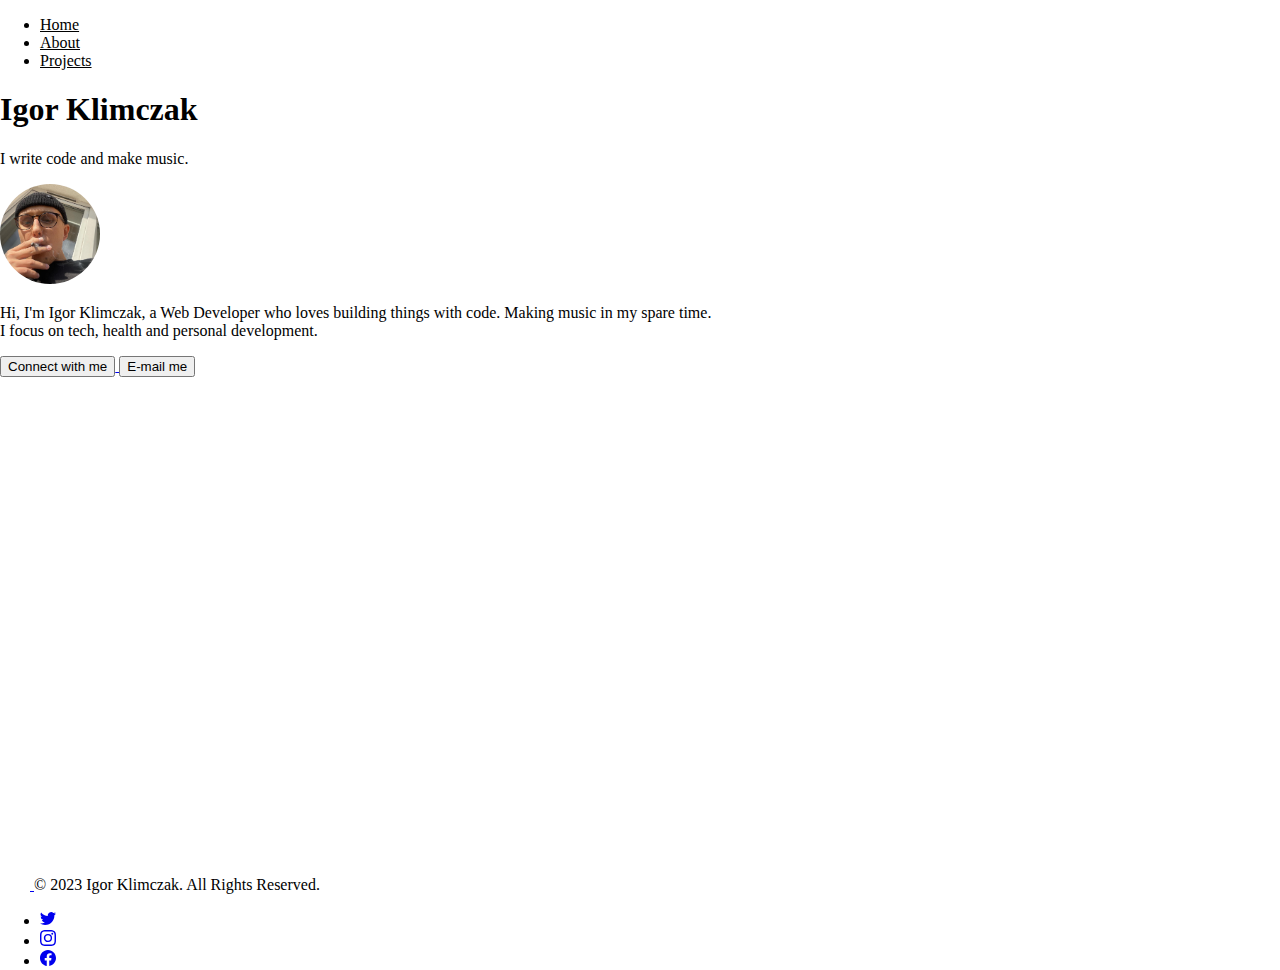
<file: index.html>
<!DOCTYPE HTML>
<html lang="en">
	<head>
	    <meta charset="utf-8">
	    <meta http-equiv="X-UA-Compatible" content="IE=edge">
	    <title>Igor Klimczak</title>
	    <meta name="viewport" content="width=device-width, initial-scale=1">
        <link href="https://cdn.jsdelivr.net/npm/bootstrap@5.3.0/dist/css/bootstrap.min.css" rel="stylesheet" integrity="sha384-9ndCyUaIbzAi2FUVXJi0CjmCapSmO7SnpJef0486qhLnuZ2cdeRhO02iuK6FUUVM" crossorigin="anonymous">
        <link rel="stylesheet" href="./css/style.css">
    </head>

    <body>
        
        <!-- Navbar -->
      <section>
        <div class="container">
          <header class="d-flex justify-content-center py-3">
            <ul class="nav nav-pills ">
              <li class="nav-item">
                <a class="nav-link active m-3 navbar-dark bg-dark" aria-current="page" href="./index.html">Home</a>
              </li>
              <li class="nav-item">
                <a class="nav-link m-3" href="./about.html">About</a>
              </li>
              <li class="nav-item">
                <a class="nav-link m-3" href="./projects.html">Projects</a>
              </li>
            </ul>
          </header>
        </div>
      </section>

        <!-- Main section -->
      <section>
        <div class="container">
         <div class="px-4 pb-5 my-5 text-center">
          <h1 class="display-2 fw-bold text-body-emphasis mb-1">Igor Klimczak</h1>
          <p class="lead mb-4">I write code and make music.</p>
            <img class="profile-img d-block mx-auto mb-5 justify-content-center" src="./images/photo.jpg" alt="Igor photo">
            <div class="col-lg-5 mx-auto text-left">
              <p class="lead mb-4">Hi, I'm Igor Klimczak, a Web Developer who loves building things with code. Making music in my spare time. <br>I focus on tech, health and personal development.</p>
              <div class="d-grid gap-2 d-sm-flex justify-content-sm-center">
                <a href="./links.html">
                <button type="button" class="btn btn-dark btn-sm px-4 gap-3">Connect with me</button>
                </a>
                <a>
                <button type="button" class="btn btn-outline-secondary btn-sm px-4 gap-3">E-mail me</button>
                </a>
              </div>
            </div>
          </div>
        </div>
      </section> 

      
        <!-- Footer -->
      <section>
        <div class="container">
          <footer class="d-flex flex-wrap justify-content-between align-items-center py-3 my-4 border-top">
            <div class="col-md-4 d-flex align-items-center">
              <a href="/" class="mb-3 me-2 mb-md-0 text-body-secondary text-decoration-none lh-1">
                <svg class="bi" width="30" height="24"><use xlink:href="#bootstrap"></use></svg>
              </a>
              <span class="mb-3 mb-md-0 text-body-secondary">© 2023 Igor Klimczak. All Rights Reserved.</span>
            </div>
        
            <ul class="nav col-md-4 justify-content-end list-unstyled d-flex">
              <li class="ms-3"><a class="text-body-secondary" href="https://twitter.com/igor_klimczak"><svg xmlns="http://www.w3.org/2000/svg" width="16" height="16" fill="currentColor" class="bi bi-twitter" viewBox="0 0 16 16">
                <path d="M5.026 15c6.038 0 9.341-5.003 9.341-9.334 0-.14 0-.282-.006-.422A6.685 6.685 0 0 0 16 3.542a6.658 6.658 0 0 1-1.889.518 3.301 3.301 0 0 0 1.447-1.817 6.533 6.533 0 0 1-2.087.793A3.286 3.286 0 0 0 7.875 6.03a9.325 9.325 0 0 1-6.767-3.429 3.289 3.289 0 0 0 1.018 4.382A3.323 3.323 0 0 1 .64 6.575v.045a3.288 3.288 0 0 0 2.632 3.218 3.203 3.203 0 0 1-.865.115 3.23 3.23 0 0 1-.614-.057 3.283 3.283 0 0 0 3.067 2.277A6.588 6.588 0 0 1 .78 13.58a6.32 6.32 0 0 1-.78-.045A9.344 9.344 0 0 0 5.026 15z"/>
              </svg></a></li>
              <li class="ms-3"><a class="text-body-secondary" href="https://www.instagram.com/igor_klimczak/"><svg xmlns="http://www.w3.org/2000/svg" width="16" height="16" fill="currentColor" class="bi bi-instagram" viewBox="0 0 16 16">
                <path d="M8 0C5.829 0 5.556.01 4.703.048 3.85.088 3.269.222 2.76.42a3.917 3.917 0 0 0-1.417.923A3.927 3.927 0 0 0 .42 2.76C.222 3.268.087 3.85.048 4.7.01 5.555 0 5.827 0 8.001c0 2.172.01 2.444.048 3.297.04.852.174 1.433.372 1.942.205.526.478.972.923 1.417.444.445.89.719 1.416.923.51.198 1.09.333 1.942.372C5.555 15.99 5.827 16 8 16s2.444-.01 3.298-.048c.851-.04 1.434-.174 1.943-.372a3.916 3.916 0 0 0 1.416-.923c.445-.445.718-.891.923-1.417.197-.509.332-1.09.372-1.942C15.99 10.445 16 10.173 16 8s-.01-2.445-.048-3.299c-.04-.851-.175-1.433-.372-1.941a3.926 3.926 0 0 0-.923-1.417A3.911 3.911 0 0 0 13.24.42c-.51-.198-1.092-.333-1.943-.372C10.443.01 10.172 0 7.998 0h.003zm-.717 1.442h.718c2.136 0 2.389.007 3.232.046.78.035 1.204.166 1.486.275.373.145.64.319.92.599.28.28.453.546.598.92.11.281.24.705.275 1.485.039.843.047 1.096.047 3.231s-.008 2.389-.047 3.232c-.035.78-.166 1.203-.275 1.485a2.47 2.47 0 0 1-.599.919c-.28.28-.546.453-.92.598-.28.11-.704.24-1.485.276-.843.038-1.096.047-3.232.047s-2.39-.009-3.233-.047c-.78-.036-1.203-.166-1.485-.276a2.478 2.478 0 0 1-.92-.598 2.48 2.48 0 0 1-.6-.92c-.109-.281-.24-.705-.275-1.485-.038-.843-.046-1.096-.046-3.233 0-2.136.008-2.388.046-3.231.036-.78.166-1.204.276-1.486.145-.373.319-.64.599-.92.28-.28.546-.453.92-.598.282-.11.705-.24 1.485-.276.738-.034 1.024-.044 2.515-.045v.002zm4.988 1.328a.96.96 0 1 0 0 1.92.96.96 0 0 0 0-1.92zm-4.27 1.122a4.109 4.109 0 1 0 0 8.217 4.109 4.109 0 0 0 0-8.217zm0 1.441a2.667 2.667 0 1 1 0 5.334 2.667 2.667 0 0 1 0-5.334z"/>
              </svg></a></li>
              <li class="ms-3"><a class="text-body-secondary" href="https://www.facebook.com/ajgxrr/"><svg xmlns="http://www.w3.org/2000/svg" width="16" height="16" fill="currentColor" class="bi bi-facebook" viewBox="0 0 16 16">
                <path d="M16 8.049c0-4.446-3.582-8.05-8-8.05C3.58 0-.002 3.603-.002 8.05c0 4.017 2.926 7.347 6.75 7.951v-5.625h-2.03V8.05H6.75V6.275c0-2.017 1.195-3.131 3.022-3.131.876 0 1.791.157 1.791.157v1.98h-1.009c-.993 0-1.303.621-1.303 1.258v1.51h2.218l-.354 2.326H9.25V16c3.824-.604 6.75-3.934 6.75-7.951z"/>
              </svg></a></li>
            </ul>
          </footer>
        </div>
      </section>
    </body>
    </html>
</file>
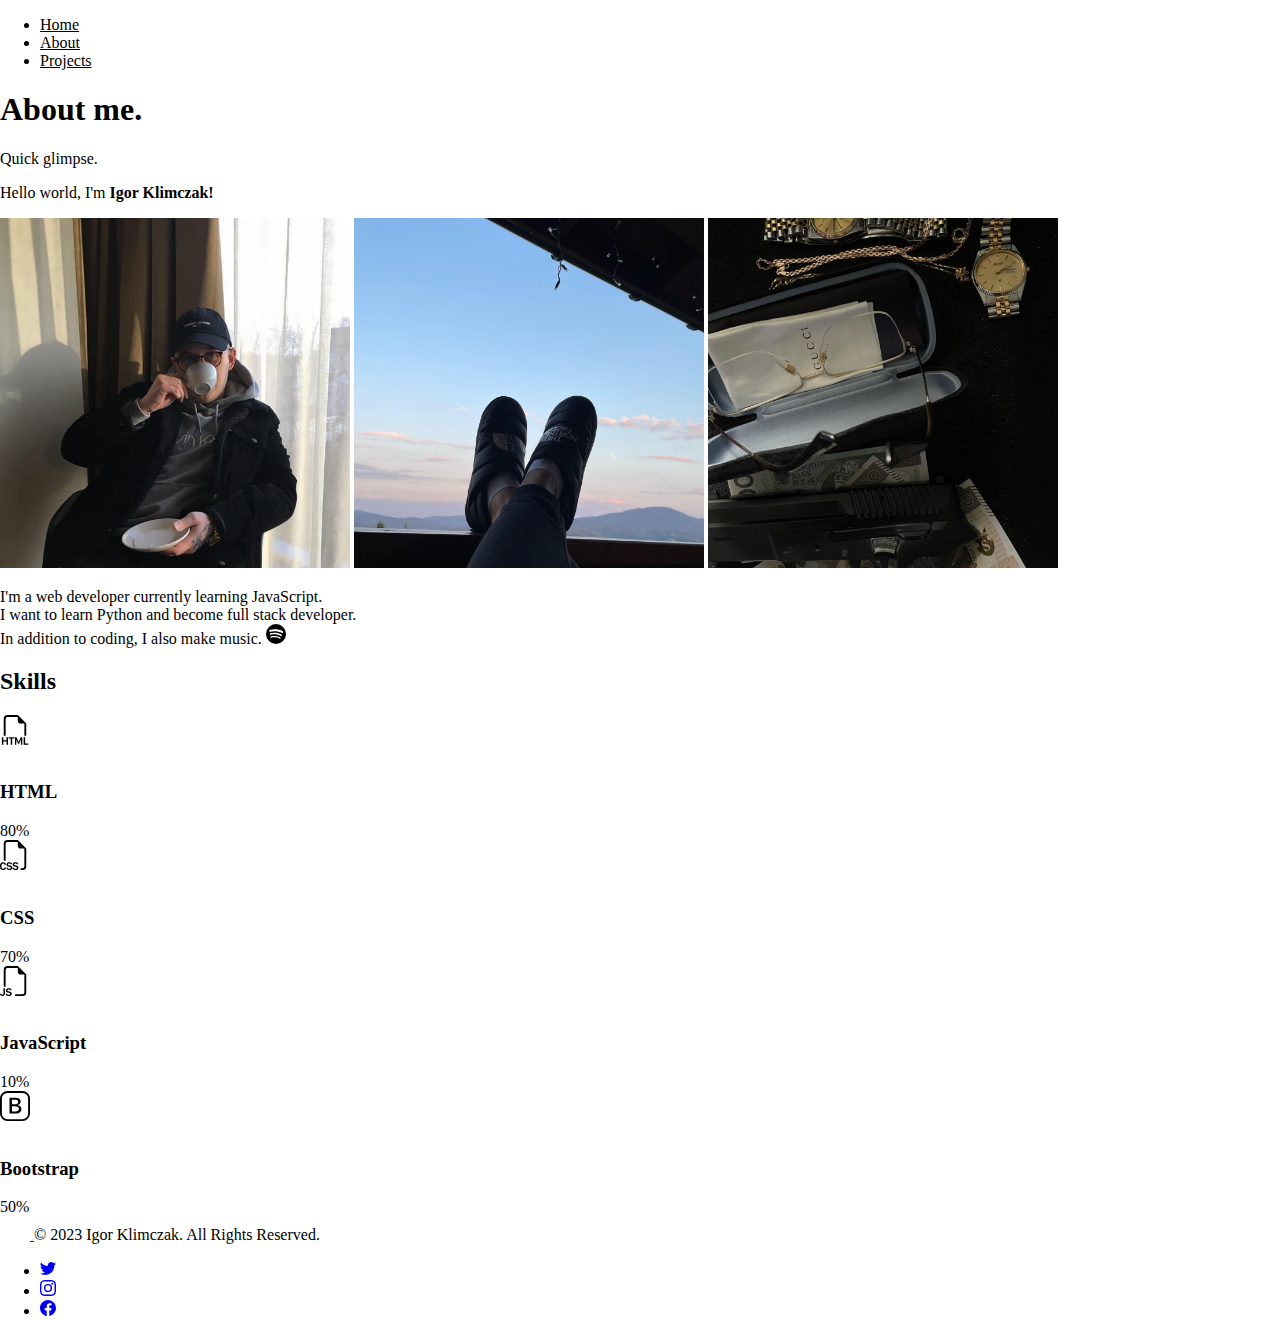
<file: about.html>
<!DOCTYPE HTML>
<html lang="en">
	<head>
	    <meta charset="utf-8">
	    <meta http-equiv="X-UA-Compatible" content="IE=edge">
	    <title>Igor Klimczak</title>
	    <meta name="viewport" content="width=device-width, initial-scale=1">
        <link href="https://cdn.jsdelivr.net/npm/bootstrap@5.3.0/dist/css/bootstrap.min.css" rel="stylesheet" integrity="sha384-9ndCyUaIbzAi2FUVXJi0CjmCapSmO7SnpJef0486qhLnuZ2cdeRhO02iuK6FUUVM" crossorigin="anonymous">
        <link rel="stylesheet" href="./css/style.css">
    </head>

    <body>
        
        <!-- Navbar -->
        <section>
          <div class="container">
              <header class="d-flex justify-content-center pt-3">
                  <ul class="nav nav-pills ">
                      <li class="nav-item">
                        <a class="nav-link m-3" href="./index.html">Home</a>
                      </li>
                      <li class="nav-item">
                        <a class="nav-link active m-3 navbar-dark bg-dark" aria-current="page" href="./about.html">About</a>
                      </li>
                      <li class="nav-item">
                        <a class="nav-link m-3" href="./projects.html">Projects</a>
                      </li>
                    </ul>
              </header>
            </div>
        </section>

        <!-- Main section -->
        <div class="container">
          <div class="px-2 pb-1 my-1 text-center">
            <h1>About me.</h1>
            <p>Quick glimpse.</p>
          </div>

        <section>
          <div class=container>
            <div class="px-4 pb-1 pt-5 my-3 text-center">
              <p class="lead mb-4">
              Hello world, I'm <strong>Igor Klimczak!</strong>
              </p>
              <div class="container m-4">
                <img src="./images/igi-kawa.png" class="object-fit-cover border rounded" height="350px" width="350px" alt="...">
                <img src="./images/gory.png" class="object-fit-cover border rounded" height="350px" width="350px" alt="...">
                <img src="./images/pistol.png" class="object-fit-cover border rounded" height="350px"width="350px" alt="...">

              </div>
            </div>
              <p class="lead mb-y text-center">
              I'm a web developer currently learning JavaScript.<br>
              I want to learn Python and become full stack developer.<br>
              In addition to coding, I also make music. 
              <a class="icon-link" href="https://open.spotify.com/artist/0IBz6PVsDDrnVWFXYIr3wM?si=DBzI7fudTSGofVMP8vtMbQ">
                <svg xmlns="http://www.w3.org/2000/svg" height="20" fill="currentColor" class="bi bi-spotify" viewBox="0 0 16 16">
                  <path d="M8 0a8 8 0 1 0 0 16A8 8 0 0 0 8 0zm3.669 11.538a.498.498 0 0 1-.686.165c-1.879-1.147-4.243-1.407-7.028-.77a.499.499 0 0 1-.222-.973c3.048-.696 5.662-.397 7.77.892a.5.5 0 0 1 .166.686zm.979-2.178a.624.624 0 0 1-.858.205c-2.15-1.321-5.428-1.704-7.972-.932a.625.625 0 0 1-.362-1.194c2.905-.881 6.517-.454 8.986 1.063a.624.624 0 0 1 .206.858zm.084-2.268C10.154 5.56 5.9 5.419 3.438 6.166a.748.748 0 1 1-.434-1.432c2.825-.857 7.523-.692 10.492 1.07a.747.747 0 1 1-.764 1.288z"/>
                </svg>
              </a>
              </p>
            </div>
          </div>
          
        </section>

        <!-- Skills -->
        <div class="container px-4 py-5" id="hanging-icons">
          <h2 class="pb-2 border-bottom">Skills</h2>
          <div class="row g-4 py-5 row-cols-1 row-cols-lg-3">
            <div class="col d-flex align-items-start pt-2">
              <div class="icon-square text-body-emphasis bg-body-secondary d-inline-flex align-items-center justify-content-center fs-4 flex-shrink-0 me-3">
                <svg xmlns="http://www.w3.org/2000/svg" height="30" fill="currentColor" class="bi bi-filetype-html" viewBox="0 0 16 16">
                  <path fill-rule="evenodd" d="M14 4.5V11h-1V4.5h-2A1.5 1.5 0 0 1 9.5 3V1H4a1 1 0 0 0-1 1v9H2V2a2 2 0 0 1 2-2h5.5L14 4.5Zm-9.736 7.35v3.999h-.791v-1.714H1.79v1.714H1V11.85h.791v1.626h1.682V11.85h.79Zm2.251.662v3.337h-.794v-3.337H4.588v-.662h3.064v.662H6.515Zm2.176 3.337v-2.66h.038l.952 2.159h.516l.946-2.16h.038v2.661h.715V11.85h-.8l-1.14 2.596H9.93L8.79 11.85h-.805v3.999h.706Zm4.71-.674h1.696v.674H12.61V11.85h.79v3.325Z"/>
                </svg>
              </div>
              <div class="container">
                <h3 class="fs-2 text-body-emphasis">HTML</h3>
                <div class="progress">
                  <div class="progress-bar bg-dark" role="progressbar" style="width: 80%;" aria-valuenow="80" aria-valuemin="0" aria-valuemax="100">80%</div>
                </div>
               
              </div>
            </div>
            <div class="col d-flex align-items-start pt-2">
              <div class="icon-square text-body-emphasis bg-body-secondary d-inline-flex align-items-center justify-content-center fs-4 flex-shrink-0 me-3">
                <svg xmlns="http://www.w3.org/2000/svg" height="30" fill="currentColor" class="bi bi-filetype-css" viewBox="0 0 16 16">
                  <path fill-rule="evenodd" d="M14 4.5V14a2 2 0 0 1-2 2h-1v-1h1a1 1 0 0 0 1-1V4.5h-2A1.5 1.5 0 0 1 9.5 3V1H4a1 1 0 0 0-1 1v9H2V2a2 2 0 0 1 2-2h5.5L14 4.5ZM3.397 14.841a1.13 1.13 0 0 0 .401.823c.13.108.289.192.478.252.19.061.411.091.665.091.338 0 .624-.053.859-.158.236-.105.416-.252.539-.44.125-.189.187-.408.187-.656 0-.224-.045-.41-.134-.56a1.001 1.001 0 0 0-.375-.357 2.027 2.027 0 0 0-.566-.21l-.621-.144a.97.97 0 0 1-.404-.176.37.37 0 0 1-.144-.299c0-.156.062-.284.185-.384.125-.101.296-.152.512-.152.143 0 .266.023.37.068a.624.624 0 0 1 .246.181.56.56 0 0 1 .12.258h.75a1.092 1.092 0 0 0-.2-.566 1.21 1.21 0 0 0-.5-.41 1.813 1.813 0 0 0-.78-.152c-.293 0-.551.05-.776.15-.225.099-.4.24-.527.421-.127.182-.19.395-.19.639 0 .201.04.376.122.524.082.149.2.27.352.367.152.095.332.167.539.213l.618.144c.207.049.361.113.463.193a.387.387 0 0 1 .152.326.505.505 0 0 1-.085.29.559.559 0 0 1-.255.193c-.111.047-.249.07-.413.07-.117 0-.223-.013-.32-.04a.838.838 0 0 1-.248-.115.578.578 0 0 1-.255-.384h-.765ZM.806 13.693c0-.248.034-.46.102-.633a.868.868 0 0 1 .302-.399.814.814 0 0 1 .475-.137c.15 0 .283.032.398.097a.7.7 0 0 1 .272.26.85.85 0 0 1 .12.381h.765v-.072a1.33 1.33 0 0 0-.466-.964 1.441 1.441 0 0 0-.489-.272 1.838 1.838 0 0 0-.606-.097c-.356 0-.66.074-.911.223-.25.148-.44.359-.572.632-.13.274-.196.6-.196.979v.498c0 .379.064.704.193.976.131.271.322.48.572.626.25.145.554.217.914.217.293 0 .554-.055.785-.164.23-.11.414-.26.55-.454a1.27 1.27 0 0 0 .226-.674v-.076h-.764a.799.799 0 0 1-.118.363.7.7 0 0 1-.272.25.874.874 0 0 1-.401.087.845.845 0 0 1-.478-.132.833.833 0 0 1-.299-.392 1.699 1.699 0 0 1-.102-.627v-.495ZM6.78 15.29a1.176 1.176 0 0 1-.111-.449h.764a.578.578 0 0 0 .255.384c.07.049.154.087.25.114.095.028.201.041.319.041.164 0 .301-.023.413-.07a.559.559 0 0 0 .255-.193.507.507 0 0 0 .085-.29.387.387 0 0 0-.153-.326c-.101-.08-.256-.144-.463-.193l-.618-.143a1.72 1.72 0 0 1-.539-.214 1 1 0 0 1-.351-.367 1.068 1.068 0 0 1-.123-.524c0-.244.063-.457.19-.639.127-.181.303-.322.527-.422.225-.1.484-.149.777-.149.304 0 .564.05.779.152.217.102.384.239.5.41.12.17.187.359.2.566h-.75a.56.56 0 0 0-.12-.258.624.624 0 0 0-.246-.181.923.923 0 0 0-.37-.068c-.216 0-.387.05-.512.152a.472.472 0 0 0-.184.384c0 .121.047.22.143.3a.97.97 0 0 0 .404.175l.621.143c.217.05.406.12.566.211.16.09.285.21.375.358.09.148.135.335.135.56 0 .247-.063.466-.188.656a1.216 1.216 0 0 1-.539.439c-.234.105-.52.158-.858.158-.254 0-.476-.03-.665-.09a1.404 1.404 0 0 1-.478-.252 1.13 1.13 0 0 1-.29-.375Z"/>
                </svg>
              </div>
              <div class="container">
                <h3 class="fs-2 text-body-emphasis">CSS</h3>
                <div class="progress">
                  <div class="progress-bar bg-dark" role="progressbar" style="width: 70%;" aria-valuenow="70" aria-valuemin="0" aria-valuemax="100">70%</div>
                </div>
              </div>
            </div>
            <div class="col d-flex align-items-start pt-2">
              <div class="icon-square text-body-emphasis bg-body-secondary d-inline-flex align-items-center justify-content-center fs-4 flex-shrink-0 me-3">
                <svg xmlns="http://www.w3.org/2000/svg" height="30" fill="currentColor" class="bi bi-filetype-js" viewBox="0 0 16 16">
                  <path fill-rule="evenodd" d="M14 4.5V14a2 2 0 0 1-2 2H8v-1h4a1 1 0 0 0 1-1V4.5h-2A1.5 1.5 0 0 1 9.5 3V1H4a1 1 0 0 0-1 1v9H2V2a2 2 0 0 1 2-2h5.5L14 4.5ZM3.186 15.29a1.176 1.176 0 0 1-.111-.449h.765a.578.578 0 0 0 .255.384c.07.049.153.087.249.114.095.028.202.041.319.041.164 0 .302-.023.413-.07a.559.559 0 0 0 .255-.193.507.507 0 0 0 .085-.29.387.387 0 0 0-.153-.326c-.101-.08-.255-.144-.462-.193l-.619-.143a1.72 1.72 0 0 1-.539-.214 1.001 1.001 0 0 1-.351-.367 1.068 1.068 0 0 1-.123-.524c0-.244.063-.457.19-.639.127-.181.303-.322.528-.422.224-.1.483-.149.776-.149.305 0 .564.05.78.152.216.102.383.239.5.41.12.17.186.359.2.566h-.75a.56.56 0 0 0-.12-.258.624.624 0 0 0-.247-.181.923.923 0 0 0-.369-.068c-.217 0-.388.05-.513.152a.472.472 0 0 0-.184.384c0 .121.048.22.143.3a.97.97 0 0 0 .405.175l.62.143c.218.05.406.12.566.211.16.09.285.21.375.358.09.148.135.335.135.56 0 .247-.063.466-.188.656a1.216 1.216 0 0 1-.539.439c-.234.105-.52.158-.858.158-.254 0-.476-.03-.665-.09a1.404 1.404 0 0 1-.478-.252 1.13 1.13 0 0 1-.29-.375Zm-3.104-.033A1.32 1.32 0 0 1 0 14.791h.765a.576.576 0 0 0 .073.27.499.499 0 0 0 .454.246c.19 0 .33-.055.422-.164.092-.11.138-.265.138-.466v-2.745h.79v2.725c0 .44-.119.774-.357 1.005-.236.23-.564.345-.984.345a1.59 1.59 0 0 1-.569-.094 1.145 1.145 0 0 1-.407-.266 1.14 1.14 0 0 1-.243-.39Z"/>
                </svg>
              </div>
              <div class="container">
                <h3 class="fs-2 text-body-emphasis">JavaScript</h3>
                <div class="progress">
                  <div class="progress-bar bg-dark" role="progressbar" style="width: 10%;" aria-valuenow="10" aria-valuemin="0" aria-valuemax="100">10%</div>
                </div>
              </div>
            </div>
            <div class="col d-flex align-items-start pt-2">
              <div class="icon-square text-body-emphasis bg-body-secondary d-inline-flex align-items-center justify-content-center fs-4 flex-shrink-0 me-3">
                <svg xmlns="http://www.w3.org/2000/svg" height="30" fill="currentColor" class="bi bi-bootstrap" viewBox="0 0 16 16">
                  <path d="M5.062 12h3.475c1.804 0 2.888-.908 2.888-2.396 0-1.102-.761-1.916-1.904-2.034v-.1c.832-.14 1.482-.93 1.482-1.816 0-1.3-.955-2.11-2.542-2.11H5.062V12zm1.313-4.875V4.658h1.78c.973 0 1.542.457 1.542 1.237 0 .802-.604 1.23-1.764 1.23H6.375zm0 3.762V8.162h1.822c1.236 0 1.887.463 1.887 1.348 0 .896-.627 1.377-1.811 1.377H6.375z"/>
                  <path d="M0 4a4 4 0 0 1 4-4h8a4 4 0 0 1 4 4v8a4 4 0 0 1-4 4H4a4 4 0 0 1-4-4V4zm4-3a3 3 0 0 0-3 3v8a3 3 0 0 0 3 3h8a3 3 0 0 0 3-3V4a3 3 0 0 0-3-3H4z"/>
                </svg>
              </div>
              <div class="container">
                <h3 class="fs-2 text-body-emphasis">Bootstrap</h3>
                <div class="progress">
                  <div class="progress-bar bg-dark" role="progressbar" style="width: 50%;" aria-valuenow="50" aria-valuemin="0" aria-valuemax="100">50%</div>
                </div>
              </div>
            </div>
          </div>
        </div>

        <!-- Footer -->
      <section>
        <div class="container">
          <footer class="d-flex flex-wrap justify-content-between align-items-center py-3 my-4 border-top">
            <div class="col-md-4 d-flex align-items-center">
              <a href="/" class="mb-3 me-2 mb-md-0 text-body-secondary text-decoration-none lh-1">
                <svg class="bi" width="30" height="24"><use xlink:href="#bootstrap"></use></svg>
              </a>
              <span class="mb-3 mb-md-0 text-body-secondary">© 2023 Igor Klimczak. All Rights Reserved.</span>
            </div>
        
            <ul class="nav col-md-4 justify-content-end list-unstyled d-flex">
              <li class="ms-3"><a class="text-body-secondary" href="https://twitter.com/igor_klimczak"><svg xmlns="http://www.w3.org/2000/svg" width="16" height="16" fill="currentColor" class="bi bi-twitter" viewBox="0 0 16 16">
                <path d="M5.026 15c6.038 0 9.341-5.003 9.341-9.334 0-.14 0-.282-.006-.422A6.685 6.685 0 0 0 16 3.542a6.658 6.658 0 0 1-1.889.518 3.301 3.301 0 0 0 1.447-1.817 6.533 6.533 0 0 1-2.087.793A3.286 3.286 0 0 0 7.875 6.03a9.325 9.325 0 0 1-6.767-3.429 3.289 3.289 0 0 0 1.018 4.382A3.323 3.323 0 0 1 .64 6.575v.045a3.288 3.288 0 0 0 2.632 3.218 3.203 3.203 0 0 1-.865.115 3.23 3.23 0 0 1-.614-.057 3.283 3.283 0 0 0 3.067 2.277A6.588 6.588 0 0 1 .78 13.58a6.32 6.32 0 0 1-.78-.045A9.344 9.344 0 0 0 5.026 15z"/>
              </svg></a></li>
              <li class="ms-3"><a class="text-body-secondary" href="https://www.instagram.com/igor_klimczak/"><svg xmlns="http://www.w3.org/2000/svg" width="16" height="16" fill="currentColor" class="bi bi-instagram" viewBox="0 0 16 16">
                <path d="M8 0C5.829 0 5.556.01 4.703.048 3.85.088 3.269.222 2.76.42a3.917 3.917 0 0 0-1.417.923A3.927 3.927 0 0 0 .42 2.76C.222 3.268.087 3.85.048 4.7.01 5.555 0 5.827 0 8.001c0 2.172.01 2.444.048 3.297.04.852.174 1.433.372 1.942.205.526.478.972.923 1.417.444.445.89.719 1.416.923.51.198 1.09.333 1.942.372C5.555 15.99 5.827 16 8 16s2.444-.01 3.298-.048c.851-.04 1.434-.174 1.943-.372a3.916 3.916 0 0 0 1.416-.923c.445-.445.718-.891.923-1.417.197-.509.332-1.09.372-1.942C15.99 10.445 16 10.173 16 8s-.01-2.445-.048-3.299c-.04-.851-.175-1.433-.372-1.941a3.926 3.926 0 0 0-.923-1.417A3.911 3.911 0 0 0 13.24.42c-.51-.198-1.092-.333-1.943-.372C10.443.01 10.172 0 7.998 0h.003zm-.717 1.442h.718c2.136 0 2.389.007 3.232.046.78.035 1.204.166 1.486.275.373.145.64.319.92.599.28.28.453.546.598.92.11.281.24.705.275 1.485.039.843.047 1.096.047 3.231s-.008 2.389-.047 3.232c-.035.78-.166 1.203-.275 1.485a2.47 2.47 0 0 1-.599.919c-.28.28-.546.453-.92.598-.28.11-.704.24-1.485.276-.843.038-1.096.047-3.232.047s-2.39-.009-3.233-.047c-.78-.036-1.203-.166-1.485-.276a2.478 2.478 0 0 1-.92-.598 2.48 2.48 0 0 1-.6-.92c-.109-.281-.24-.705-.275-1.485-.038-.843-.046-1.096-.046-3.233 0-2.136.008-2.388.046-3.231.036-.78.166-1.204.276-1.486.145-.373.319-.64.599-.92.28-.28.546-.453.92-.598.282-.11.705-.24 1.485-.276.738-.034 1.024-.044 2.515-.045v.002zm4.988 1.328a.96.96 0 1 0 0 1.92.96.96 0 0 0 0-1.92zm-4.27 1.122a4.109 4.109 0 1 0 0 8.217 4.109 4.109 0 0 0 0-8.217zm0 1.441a2.667 2.667 0 1 1 0 5.334 2.667 2.667 0 0 1 0-5.334z"/>
              </svg></a></li>
              <li class="ms-3"><a class="text-body-secondary" href="https://www.facebook.com/ajgxrr/"><svg xmlns="http://www.w3.org/2000/svg" width="16" height="16" fill="currentColor" class="bi bi-facebook" viewBox="0 0 16 16">
                <path d="M16 8.049c0-4.446-3.582-8.05-8-8.05C3.58 0-.002 3.603-.002 8.05c0 4.017 2.926 7.347 6.75 7.951v-5.625h-2.03V8.05H6.75V6.275c0-2.017 1.195-3.131 3.022-3.131.876 0 1.791.157 1.791.157v1.98h-1.009c-.993 0-1.303.621-1.303 1.258v1.51h2.218l-.354 2.326H9.25V16c3.824-.604 6.75-3.934 6.75-7.951z"/>
              </svg></a></li>
            </ul>
          </footer>
        </div>
      </section>
    </body>
    </html>
</file>
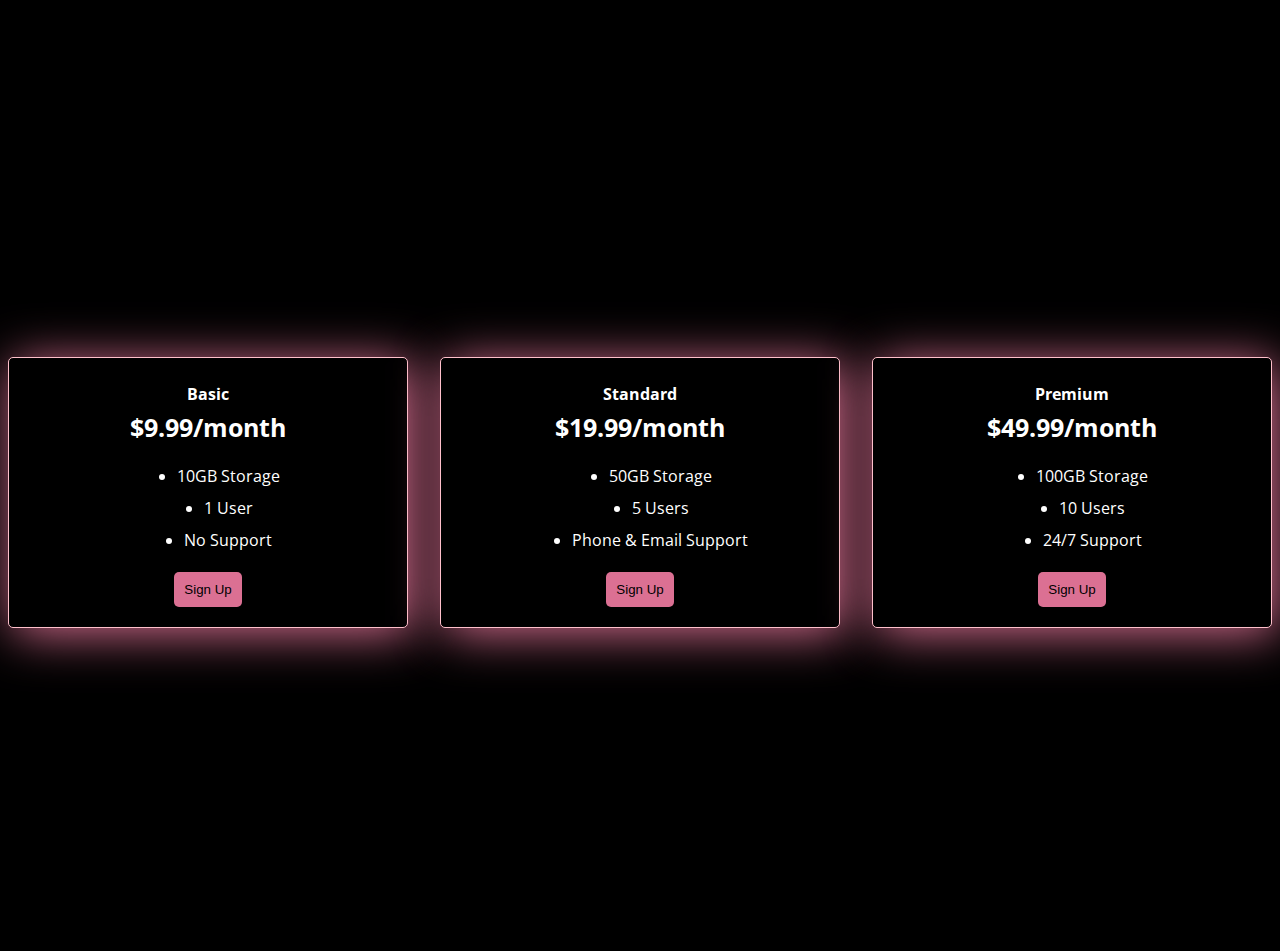
<file: flexbox-pricing-table.html>
<!DOCTYPE html>
<html>

<head>
  <title>Flexbox Pricing Table</title>
  <link rel="preconnect" href="https://fonts.googleapis.com">
  <link rel="preconnect" href="https://fonts.gstatic.com" crossorigin>
  <link href="https://fonts.googleapis.com/css2?family=Open+Sans&display=swap" rel="stylesheet">
  <style>
  
    body {
      font-family: 'Open Sans', sans-serif;
      background-color: black;
    }
    
    .pricing-container {
      display: flex;
      justify-content: center;
      align-items: center;
      height: 100vh;
      gap: 2rem;
      }

    .pricing-plan {
      flex: 1;
      max-width: 500px;
      padding: 20px;
      background-color: black;
      border-color: pink;
      border: 1px solid pink;
      border-radius: 5px;
      text-align: center;
      color: white;
      box-shadow: 5px 5px 50px palevioletred;
    }

    .plan-button {
      padding: 10px;
      background-color: palevioletred;
      color: black;
      border-radius: 5px;
      border: none;
    }

    .plan-button:hover {
      background-color: pink;
    }

    .plan-title {
      font-weight: bold;
      margin: 5px;
    }

    .plan-price {
      font-weight: bold;
      font-size: 25px;
    }
    .plan-features {
      display: flex;
      flex-direction: column;
      align-items: center;
    }
    li { 
      margin: 5px;
      text-align: left
    }

    h1 {
      color: greenyellow;
      display: flex;
      flex-direction: row;
      justify-content: center;
    }

    /* Hint: What can you do with a media query and flexbox? */
    @media (max-width: 1250px) {
      .pricing-container {
        flex-direction: column;
        height: 100%;
      }
      .pricing-plan {
        max-width: min-content;
      }
    }

  </style>
</head>

<body>
  <h1></h1>
  <div class="pricing-container">
    <div class="pricing-plan">
      <div class="plan-title">Basic</div>
      <div class="plan-price">$9.99/month</div>
      <ul class="plan-features">
        <li>10GB Storage</li>
        <li>1 User</li>
        <li>No Support</li>
      </ul>
      <button class="plan-button">Sign Up</a>
    </div>
    <div class="pricing-plan">
      <div class="plan-title">Standard</div>
      <div class="plan-price">$19.99/month</div>
      <ul class="plan-features">
        <li>50GB Storage</li>
        <li>5 Users</li>
        <li>Phone &amp; Email Support</li>
      </ul>
      <button class="plan-button">Sign Up</a>
    </div>
    <div class="pricing-plan">
      <div class="plan-title">Premium</div>
      <div class="plan-price">$49.99/month</div>
      <ul class="plan-features">
        <li>100GB Storage</li>
        <li>10 Users</li>
        <li>24/7 Support</li>
      </ul>
      <button class="plan-button">Sign Up</a>
    </div>
  </div>

</body>

</html>
</file>
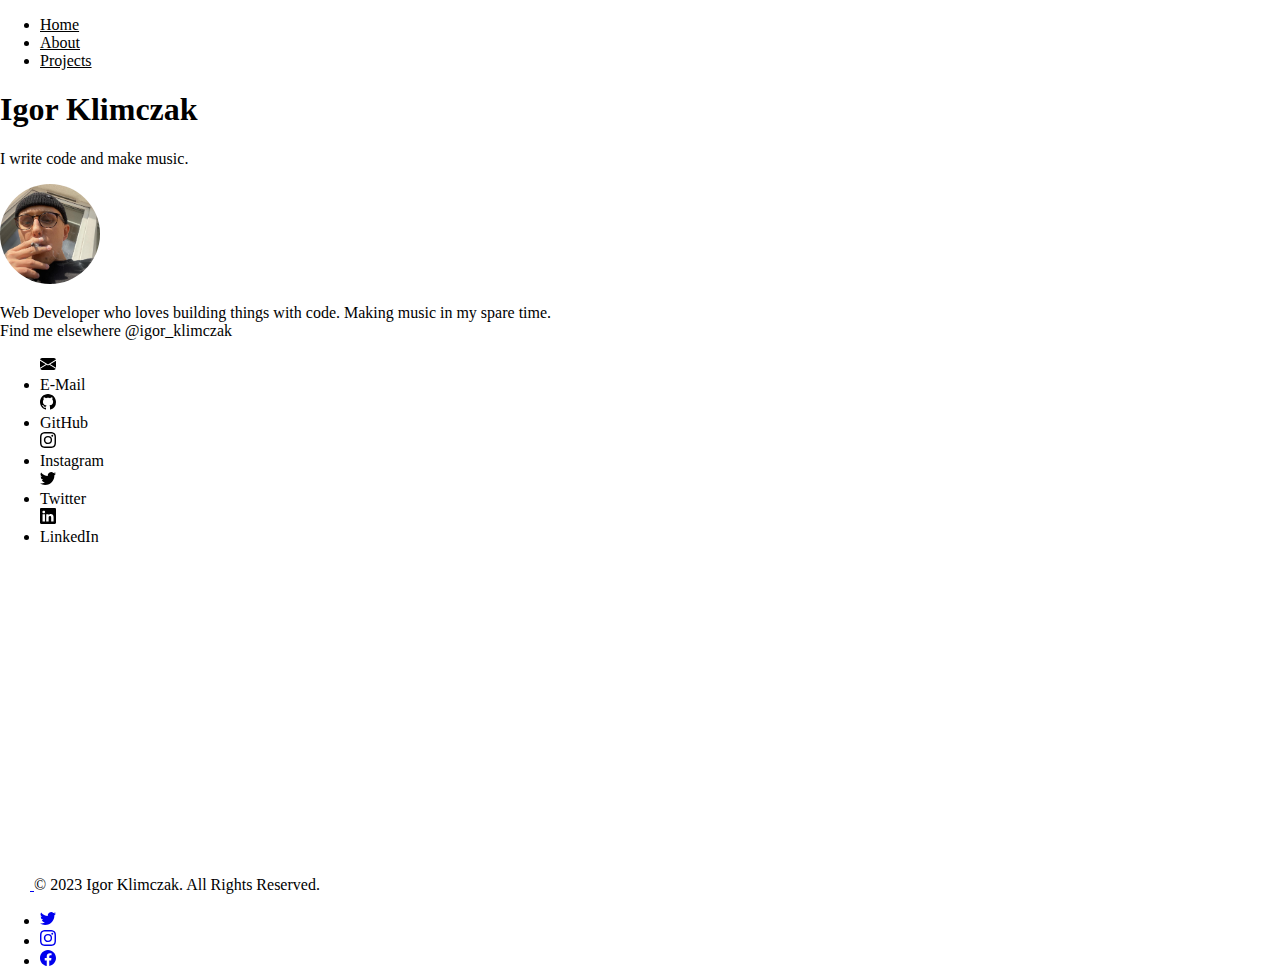
<file: links.html>
<!DOCTYPE HTML>
<html lang="en">
	<head>
	    <meta charset="utf-8">
	    <meta http-equiv="X-UA-Compatible" content="IE=edge">
	    <title>Igor Klimczak</title>
	    <meta name="viewport" content="width=device-width, initial-scale=1">
        <link href="https://cdn.jsdelivr.net/npm/bootstrap@5.3.0/dist/css/bootstrap.min.css" rel="stylesheet" integrity="sha384-9ndCyUaIbzAi2FUVXJi0CjmCapSmO7SnpJef0486qhLnuZ2cdeRhO02iuK6FUUVM" crossorigin="anonymous">
        <link rel="stylesheet" href="./css/style.css">
    </head>

    <body>
        
        <!-- Navbar -->
        <section>
                <div class="container">
                    <header class="d-flex justify-content-center py-4">
                        <ul class="nav nav-pills ">
                            <li class="nav-item">
                              <a class="nav-link m-3" href="./index.html">Home</a>
                            </li>
                            <li class="nav-item">
                              <a class="nav-link m-3" href="./about.html">About</a>
                            </li>
                            <li class="nav-item">
                              <a class="nav-link m-3" href="./projects.html">Projects</a>
                            </li>
                          </ul>
                    </header>
                  </div>
        </section>

        <!-- Info with picture -->
        <section>
          <div class="container">
            <div class="px-3 pb-3 text-center">
             <h1 class="display-2 fw-bold text-body-emphasis mb-1">Igor Klimczak</h1>
             <p>I write code and make music.</p>
               <img class="profile-imgl d-block mx-auto mb-5 justify-content-center" src="./images/photo.jpg" alt="Igor photo">
               <div class="col-lg-5 mx-auto text-left">
                 <p class="lead mb-4">Web Developer who loves building things with code. Making music in my spare time. <br>Find me elsewhere @igor_klimczak</p>
               </div>
            </div>
          </div>
        </section>

        <!-- Links -->

        <section>
            <div class="d-flex pt-5">
                <ul class="list-inline mx-auto justify-content-center">
                    <svg xmlns="http://www.w3.org/2000/svg" width="16" height="16" fill="currentColor" class="bi bi-envelope-fill" viewBox="0 0 16 16">
                        <path d="M.05 3.555A2 2 0 0 1 2 2h12a2 2 0 0 1 1.95 1.555L8 8.414.05 3.555ZM0 4.697v7.104l5.803-3.558L0 4.697ZM6.761 8.83l-6.57 4.027A2 2 0 0 0 2 14h12a2 2 0 0 0 1.808-1.144l-6.57-4.027L8 9.586l-1.239-.757Zm3.436-.586L16 11.801V4.697l-5.803 3.546Z"/>
                      </svg>
                  <li class="list-inline-item m-3">E-Mail</li>
                    <svg xmlns="http://www.w3.org/2000/svg" width="16" height="16" fill="currentColor" class="bi bi-github" viewBox="0 0 16 16">
                        <path d="M8 0C3.58 0 0 3.58 0 8c0 3.54 2.29 6.53 5.47 7.59.4.07.55-.17.55-.38 0-.19-.01-.82-.01-1.49-2.01.37-2.53-.49-2.69-.94-.09-.23-.48-.94-.82-1.13-.28-.15-.68-.52-.01-.53.63-.01 1.08.58 1.23.82.72 1.21 1.87.87 2.33.66.07-.52.28-.87.51-1.07-1.78-.2-3.64-.89-3.64-3.95 0-.87.31-1.59.82-2.15-.08-.2-.36-1.02.08-2.12 0 0 .67-.21 2.2.82.64-.18 1.32-.27 2-.27.68 0 1.36.09 2 .27 1.53-1.04 2.2-.82 2.2-.82.44 1.1.16 1.92.08 2.12.51.56.82 1.27.82 2.15 0 3.07-1.87 3.75-3.65 3.95.29.25.54.73.54 1.48 0 1.07-.01 1.93-.01 2.2 0 .21.15.46.55.38A8.012 8.012 0 0 0 16 8c0-4.42-3.58-8-8-8z"/>
                    </svg>
                  <li class="list-inline-item m-3">GitHub</li>
                    <svg xmlns="http://www.w3.org/2000/svg" width="16" height="16" fill="currentColor" class="bi bi-instagram" viewBox="0 0 16 16">
                        <path d="M8 0C5.829 0 5.556.01 4.703.048 3.85.088 3.269.222 2.76.42a3.917 3.917 0 0 0-1.417.923A3.927 3.927 0 0 0 .42 2.76C.222 3.268.087 3.85.048 4.7.01 5.555 0 5.827 0 8.001c0 2.172.01 2.444.048 3.297.04.852.174 1.433.372 1.942.205.526.478.972.923 1.417.444.445.89.719 1.416.923.51.198 1.09.333 1.942.372C5.555 15.99 5.827 16 8 16s2.444-.01 3.298-.048c.851-.04 1.434-.174 1.943-.372a3.916 3.916 0 0 0 1.416-.923c.445-.445.718-.891.923-1.417.197-.509.332-1.09.372-1.942C15.99 10.445 16 10.173 16 8s-.01-2.445-.048-3.299c-.04-.851-.175-1.433-.372-1.941a3.926 3.926 0 0 0-.923-1.417A3.911 3.911 0 0 0 13.24.42c-.51-.198-1.092-.333-1.943-.372C10.443.01 10.172 0 7.998 0h.003zm-.717 1.442h.718c2.136 0 2.389.007 3.232.046.78.035 1.204.166 1.486.275.373.145.64.319.92.599.28.28.453.546.598.92.11.281.24.705.275 1.485.039.843.047 1.096.047 3.231s-.008 2.389-.047 3.232c-.035.78-.166 1.203-.275 1.485a2.47 2.47 0 0 1-.599.919c-.28.28-.546.453-.92.598-.28.11-.704.24-1.485.276-.843.038-1.096.047-3.232.047s-2.39-.009-3.233-.047c-.78-.036-1.203-.166-1.485-.276a2.478 2.478 0 0 1-.92-.598 2.48 2.48 0 0 1-.6-.92c-.109-.281-.24-.705-.275-1.485-.038-.843-.046-1.096-.046-3.233 0-2.136.008-2.388.046-3.231.036-.78.166-1.204.276-1.486.145-.373.319-.64.599-.92.28-.28.546-.453.92-.598.282-.11.705-.24 1.485-.276.738-.034 1.024-.044 2.515-.045v.002zm4.988 1.328a.96.96 0 1 0 0 1.92.96.96 0 0 0 0-1.92zm-4.27 1.122a4.109 4.109 0 1 0 0 8.217 4.109 4.109 0 0 0 0-8.217zm0 1.441a2.667 2.667 0 1 1 0 5.334 2.667 2.667 0 0 1 0-5.334z"/>
                    </svg>
                  <li class="list-inline-item m-3">Instagram</li>
                    <svg xmlns="http://www.w3.org/2000/svg" width="16" height="16" fill="currentColor" class="bi bi-twitter" viewBox="0 0 16 16">
                        <path d="M5.026 15c6.038 0 9.341-5.003 9.341-9.334 0-.14 0-.282-.006-.422A6.685 6.685 0 0 0 16 3.542a6.658 6.658 0 0 1-1.889.518 3.301 3.301 0 0 0 1.447-1.817 6.533 6.533 0 0 1-2.087.793A3.286 3.286 0 0 0 7.875 6.03a9.325 9.325 0 0 1-6.767-3.429 3.289 3.289 0 0 0 1.018 4.382A3.323 3.323 0 0 1 .64 6.575v.045a3.288 3.288 0 0 0 2.632 3.218 3.203 3.203 0 0 1-.865.115 3.23 3.23 0 0 1-.614-.057 3.283 3.283 0 0 0 3.067 2.277A6.588 6.588 0 0 1 .78 13.58a6.32 6.32 0 0 1-.78-.045A9.344 9.344 0 0 0 5.026 15z"/>
                    </svg>
                  <li class="list-inline-item m-3">Twitter</li>
                    <svg xmlns="http://www.w3.org/2000/svg" width="16" height="16" fill="currentColor" class="bi bi-linkedin" viewBox="0 0 16 16">
                        <path d="M0 1.146C0 .513.526 0 1.175 0h13.65C15.474 0 16 .513 16 1.146v13.708c0 .633-.526 1.146-1.175 1.146H1.175C.526 16 0 15.487 0 14.854V1.146zm4.943 12.248V6.169H2.542v7.225h2.401zm-1.2-8.212c.837 0 1.358-.554 1.358-1.248-.015-.709-.52-1.248-1.342-1.248-.822 0-1.359.54-1.359 1.248 0 .694.521 1.248 1.327 1.248h.016zm4.908 8.212V9.359c0-.216.016-.432.08-.586.173-.431.568-.878 1.232-.878.869 0 1.216.662 1.216 1.634v3.865h2.401V9.25c0-2.22-1.184-3.252-2.764-3.252-1.274 0-1.845.7-2.165 1.193v.025h-.016a5.54 5.54 0 0 1 .016-.025V6.169h-2.4c.03.678 0 7.225 0 7.225h2.4z"/>
                    </svg>
                  <li class="list-inline-item m-3">LinkedIn</li>    
                </ul>
              </div>
        </div>
        </section>

        
        <!-- Footer -->
      <section>
        <div class="container">
          <footer class="d-flex flex-wrap justify-content-between align-items-center py-3 my-4 border-top">
            <div class="col-md-4 d-flex align-items-center">
              <a href="/" class="mb-3 me-2 mb-md-0 text-body-secondary text-decoration-none lh-1">
                <svg class="bi" width="30" height="24"><use xlink:href="#bootstrap"></use></svg>
              </a>
              <span class="mb-3 mb-md-0 text-body-secondary">© 2023 Igor Klimczak. All Rights Reserved.</span>
            </div>
        
            <ul class="nav col-md-4 justify-content-end list-unstyled d-flex">
              <li class="ms-3"><a class="text-body-secondary" href="https://twitter.com/igor_klimczak"><svg xmlns="http://www.w3.org/2000/svg" width="16" height="16" fill="currentColor" class="bi bi-twitter" viewBox="0 0 16 16">
                <path d="M5.026 15c6.038 0 9.341-5.003 9.341-9.334 0-.14 0-.282-.006-.422A6.685 6.685 0 0 0 16 3.542a6.658 6.658 0 0 1-1.889.518 3.301 3.301 0 0 0 1.447-1.817 6.533 6.533 0 0 1-2.087.793A3.286 3.286 0 0 0 7.875 6.03a9.325 9.325 0 0 1-6.767-3.429 3.289 3.289 0 0 0 1.018 4.382A3.323 3.323 0 0 1 .64 6.575v.045a3.288 3.288 0 0 0 2.632 3.218 3.203 3.203 0 0 1-.865.115 3.23 3.23 0 0 1-.614-.057 3.283 3.283 0 0 0 3.067 2.277A6.588 6.588 0 0 1 .78 13.58a6.32 6.32 0 0 1-.78-.045A9.344 9.344 0 0 0 5.026 15z"/>
              </svg></a></li>
              <li class="ms-3"><a class="text-body-secondary" href="https://www.instagram.com/igor_klimczak/"><svg xmlns="http://www.w3.org/2000/svg" width="16" height="16" fill="currentColor" class="bi bi-instagram" viewBox="0 0 16 16">
                <path d="M8 0C5.829 0 5.556.01 4.703.048 3.85.088 3.269.222 2.76.42a3.917 3.917 0 0 0-1.417.923A3.927 3.927 0 0 0 .42 2.76C.222 3.268.087 3.85.048 4.7.01 5.555 0 5.827 0 8.001c0 2.172.01 2.444.048 3.297.04.852.174 1.433.372 1.942.205.526.478.972.923 1.417.444.445.89.719 1.416.923.51.198 1.09.333 1.942.372C5.555 15.99 5.827 16 8 16s2.444-.01 3.298-.048c.851-.04 1.434-.174 1.943-.372a3.916 3.916 0 0 0 1.416-.923c.445-.445.718-.891.923-1.417.197-.509.332-1.09.372-1.942C15.99 10.445 16 10.173 16 8s-.01-2.445-.048-3.299c-.04-.851-.175-1.433-.372-1.941a3.926 3.926 0 0 0-.923-1.417A3.911 3.911 0 0 0 13.24.42c-.51-.198-1.092-.333-1.943-.372C10.443.01 10.172 0 7.998 0h.003zm-.717 1.442h.718c2.136 0 2.389.007 3.232.046.78.035 1.204.166 1.486.275.373.145.64.319.92.599.28.28.453.546.598.92.11.281.24.705.275 1.485.039.843.047 1.096.047 3.231s-.008 2.389-.047 3.232c-.035.78-.166 1.203-.275 1.485a2.47 2.47 0 0 1-.599.919c-.28.28-.546.453-.92.598-.28.11-.704.24-1.485.276-.843.038-1.096.047-3.232.047s-2.39-.009-3.233-.047c-.78-.036-1.203-.166-1.485-.276a2.478 2.478 0 0 1-.92-.598 2.48 2.48 0 0 1-.6-.92c-.109-.281-.24-.705-.275-1.485-.038-.843-.046-1.096-.046-3.233 0-2.136.008-2.388.046-3.231.036-.78.166-1.204.276-1.486.145-.373.319-.64.599-.92.28-.28.546-.453.92-.598.282-.11.705-.24 1.485-.276.738-.034 1.024-.044 2.515-.045v.002zm4.988 1.328a.96.96 0 1 0 0 1.92.96.96 0 0 0 0-1.92zm-4.27 1.122a4.109 4.109 0 1 0 0 8.217 4.109 4.109 0 0 0 0-8.217zm0 1.441a2.667 2.667 0 1 1 0 5.334 2.667 2.667 0 0 1 0-5.334z"/>
              </svg></a></li>
              <li class="ms-3"><a class="text-body-secondary" href="https://www.facebook.com/ajgxrr/"><svg xmlns="http://www.w3.org/2000/svg" width="16" height="16" fill="currentColor" class="bi bi-facebook" viewBox="0 0 16 16">
                <path d="M16 8.049c0-4.446-3.582-8.05-8-8.05C3.58 0-.002 3.603-.002 8.05c0 4.017 2.926 7.347 6.75 7.951v-5.625h-2.03V8.05H6.75V6.275c0-2.017 1.195-3.131 3.022-3.131.876 0 1.791.157 1.791.157v1.98h-1.009c-.993 0-1.303.621-1.303 1.258v1.51h2.218l-.354 2.326H9.25V16c3.824-.604 6.75-3.934 6.75-7.951z"/>
              </svg></a></li>
            </ul>
          </footer>
      </section>
        </div>
</file>
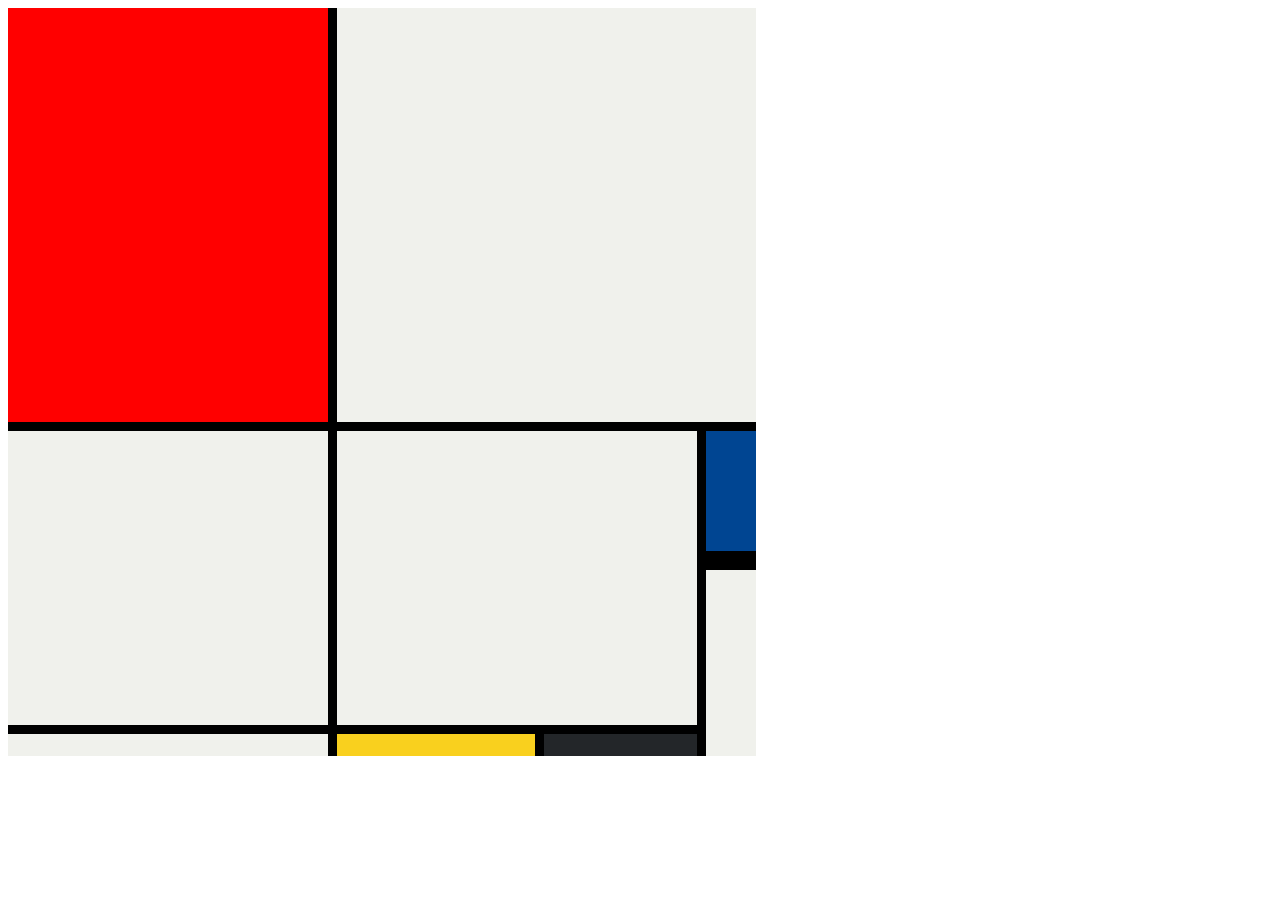
<file: mondrian.html>
<!DOCTYPE html>
<html lang="en">

<head>
  <meta charset="UTF-8">
  <meta name="viewport" content="width=device-width, initial-scale=1.0">
  <title>Mondrian Project</title>
  <style>
    /* 
    Write your CSS here 
    Gap Colour: #000
    White: #F0F1EC
    Red: #E72F24
    Black: #232629
    Blue: #004592
    Yellow: #F9D01E

    For dimensions, see dimensions.png image.
    HINT: Remember you can't change the properties of grid lines.
    But grid lines are transparent!
    */
    .container {
      background-color: #000;
      display: grid;
      grid-template-columns: 320px 198px 153px 50px;
      grid-template-rows: 414px 130px 155px 22px;
      gap: 9px;
      height: 748px;
      width: 748px;

    }

    .red {
      background-color: red;
      border: 9px;
      border-color: black;
    }

    .white1 {
      background-color: #F0F1EC;
      grid-column-start: 2;
      grid-column-end: 5
    }

    .white2 {
      background-color: #F0F1EC;
      grid-row-start: 2;
      grid-row-end: 4;
    }

    .white3 {
      background-color: #F0F1EC;
      grid-row-start: 2;
      grid-row-end: 4;
      grid-column-start: 2;
      grid-column-end: 4;
    }

    .blue {
      background-color: #004592;
      border-bottom: 10px;
      border-color: #000;
      border-bottom: 10px solid #000;
    }

    .white4 {
      background-color: #F0F1EC;
      grid-row-start: 3;
      grid-row-end: 5;
    }

    .white5 {
      background-color: #F0F1EC;
    }

    .yellow {
      background-color: #F9D01E;
    }

    .black {
      background-color: #232629;
    }
  </style>
</head>

<body>
  <!-- Write your HTML here -->
  <div class="container">
    <div class="red"></div>
    <div class="white1"></div>
    <div class="white2"></div>
    <div class="blue"></div>
    <div class="white3"></div>
    <div class="white4"></div>
    <div class="white5"></div>
    <div class="yellow"></div>
    <div class="black"></div>
  </div>
</body>

</html>
</file>
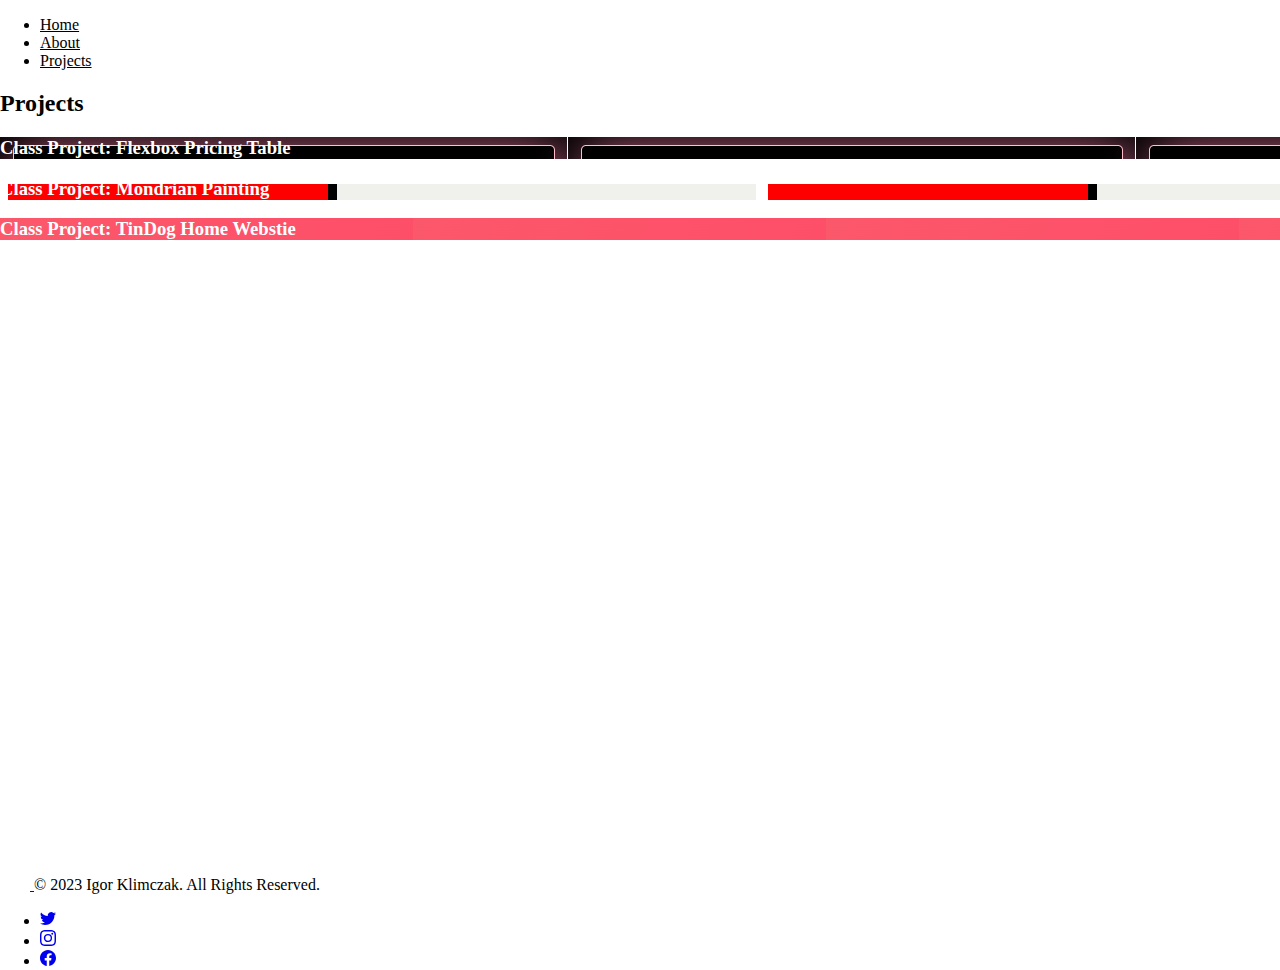
<file: projects.html>
<!DOCTYPE HTML>
<html lang="en">
	<head>
	    <meta charset="utf-8">
	    <meta http-equiv="X-UA-Compatible" content="IE=edge">
	    <title>Igor Klimczak</title>
	    <meta name="viewport" content="width=device-width, initial-scale=1">
        <link href="https://cdn.jsdelivr.net/npm/bootstrap@5.3.0/dist/css/bootstrap.min.css" rel="stylesheet" integrity="sha384-9ndCyUaIbzAi2FUVXJi0CjmCapSmO7SnpJef0486qhLnuZ2cdeRhO02iuK6FUUVM" crossorigin="anonymous">
        <link rel="stylesheet" href="./css/style.css">
    </head>

    <body>
        
        <!-- Navbar -->
        <section>
          <div class="container">
              <header class="d-flex justify-content-center py-3">
                  <ul class="nav nav-pills ">
                      <li class="nav-item">
                        <a class="nav-link m-3" href="./index.html">Home</a>
                      </li>
                      <li class="nav-item">
                        <a class="nav-link m-3" href="./about.html">About</a>
                      </li>
                      <li class="nav-item">
                        <a class="nav-link active m-3 navbar-dark bg-dark" aria-current="page" href="./projects.html">Projects</a>
                      </li>
                    </ul>
              </header>
            </div>
  </section>

        <!-- Main section -->
        <div class="container px-4 py-5" id="custom-cards">
          <h2 class="pb-2 border-bottom">Projects</h2>
      
          <div class="row row-cols-1 row-cols-lg-3 align-items-stretch g-4 py-5">
            <div class="col">
              <div class="card card-cover h-100 overflow-hidden text-bg-dark rounded-4 shadow-lg" style="background-image: url(./images/pricingtable.png);">
                <div class="d-flex flex-column h-100 p-5 pb-3 text-white text-shadow-1">
                  <h3 class="pt-5 mt-5 mb-4 display-9 lh-1 fw-bold">
                    <a class=anch href="./flexbox-pricing-table.html">Class Project: Flexbox Pricing Table</a>
                  </h3>
                </div>
              </div>
            </div>
      
            <div class="col">
              <div class="card card-cover h-100 overflow-hidden text-bg-dark rounded-4 shadow-lg" style="background-image: url(./images/mondrian.png);">
                <div class="d-flex flex-column h-100 p-5 pb-3 text-white text-shadow-1">
                  <h3 class="pt-5 mt-5 mb-4 display-9 lh-1 fw-bold">
                    <a class=anch href="./mondrian.html">Class Project: Mondrian Painting</a>
                  </h3>
                </div>
              </div>
            </div>
      
            <div class="col">
              <div class="card card-cover h-100 overflow-hidden text-bg-dark rounded-4 shadow-lg" style="background-image: url(./images/tindog.png);">
                <div class="d-flex flex-column h-100 p-5 pb-3 text-shadow-1">
                  <h3 class="pt-5 mt-5 mb-4 display-9 lh-1 fw-bold">
                    <a class=anch href="./tindog.html">Class Project: TinDog Home Webstie</a>
                  </h3>
                </div>
              </div>
            </div>
          </div>
        </div>
        
        <!-- Footer -->
      <section>
        <div class="container">
          <footer class="d-flex flex-wrap justify-content-between align-items-center py-3 my-4 border-top">
            <div class="col-md-4 d-flex align-items-center">
              <a href="/" class="mb-3 me-2 mb-md-0 text-body-secondary text-decoration-none lh-1">
                <svg class="bi" width="30" height="24"><use xlink:href="#bootstrap"></use></svg>
              </a>
              <span class="mb-3 mb-md-0 text-body-secondary">© 2023 Igor Klimczak. All Rights Reserved.</span>
            </div>
        
            <ul class="nav col-md-4 justify-content-end list-unstyled d-flex">
              <li class="ms-3"><a class="text-body-secondary" href="https://twitter.com/igor_klimczak"><svg xmlns="http://www.w3.org/2000/svg" width="16" height="16" fill="currentColor" class="bi bi-twitter" viewBox="0 0 16 16">
                <path d="M5.026 15c6.038 0 9.341-5.003 9.341-9.334 0-.14 0-.282-.006-.422A6.685 6.685 0 0 0 16 3.542a6.658 6.658 0 0 1-1.889.518 3.301 3.301 0 0 0 1.447-1.817 6.533 6.533 0 0 1-2.087.793A3.286 3.286 0 0 0 7.875 6.03a9.325 9.325 0 0 1-6.767-3.429 3.289 3.289 0 0 0 1.018 4.382A3.323 3.323 0 0 1 .64 6.575v.045a3.288 3.288 0 0 0 2.632 3.218 3.203 3.203 0 0 1-.865.115 3.23 3.23 0 0 1-.614-.057 3.283 3.283 0 0 0 3.067 2.277A6.588 6.588 0 0 1 .78 13.58a6.32 6.32 0 0 1-.78-.045A9.344 9.344 0 0 0 5.026 15z"/>
              </svg></a></li>
              <li class="ms-3"><a class="text-body-secondary" href="https://www.instagram.com/igor_klimczak/"><svg xmlns="http://www.w3.org/2000/svg" width="16" height="16" fill="currentColor" class="bi bi-instagram" viewBox="0 0 16 16">
                <path d="M8 0C5.829 0 5.556.01 4.703.048 3.85.088 3.269.222 2.76.42a3.917 3.917 0 0 0-1.417.923A3.927 3.927 0 0 0 .42 2.76C.222 3.268.087 3.85.048 4.7.01 5.555 0 5.827 0 8.001c0 2.172.01 2.444.048 3.297.04.852.174 1.433.372 1.942.205.526.478.972.923 1.417.444.445.89.719 1.416.923.51.198 1.09.333 1.942.372C5.555 15.99 5.827 16 8 16s2.444-.01 3.298-.048c.851-.04 1.434-.174 1.943-.372a3.916 3.916 0 0 0 1.416-.923c.445-.445.718-.891.923-1.417.197-.509.332-1.09.372-1.942C15.99 10.445 16 10.173 16 8s-.01-2.445-.048-3.299c-.04-.851-.175-1.433-.372-1.941a3.926 3.926 0 0 0-.923-1.417A3.911 3.911 0 0 0 13.24.42c-.51-.198-1.092-.333-1.943-.372C10.443.01 10.172 0 7.998 0h.003zm-.717 1.442h.718c2.136 0 2.389.007 3.232.046.78.035 1.204.166 1.486.275.373.145.64.319.92.599.28.28.453.546.598.92.11.281.24.705.275 1.485.039.843.047 1.096.047 3.231s-.008 2.389-.047 3.232c-.035.78-.166 1.203-.275 1.485a2.47 2.47 0 0 1-.599.919c-.28.28-.546.453-.92.598-.28.11-.704.24-1.485.276-.843.038-1.096.047-3.232.047s-2.39-.009-3.233-.047c-.78-.036-1.203-.166-1.485-.276a2.478 2.478 0 0 1-.92-.598 2.48 2.48 0 0 1-.6-.92c-.109-.281-.24-.705-.275-1.485-.038-.843-.046-1.096-.046-3.233 0-2.136.008-2.388.046-3.231.036-.78.166-1.204.276-1.486.145-.373.319-.64.599-.92.28-.28.546-.453.92-.598.282-.11.705-.24 1.485-.276.738-.034 1.024-.044 2.515-.045v.002zm4.988 1.328a.96.96 0 1 0 0 1.92.96.96 0 0 0 0-1.92zm-4.27 1.122a4.109 4.109 0 1 0 0 8.217 4.109 4.109 0 0 0 0-8.217zm0 1.441a2.667 2.667 0 1 1 0 5.334 2.667 2.667 0 0 1 0-5.334z"/>
              </svg></a></li>
              <li class="ms-3"><a class="text-body-secondary" href="https://www.facebook.com/ajgxrr/"><svg xmlns="http://www.w3.org/2000/svg" width="16" height="16" fill="currentColor" class="bi bi-facebook" viewBox="0 0 16 16">
                <path d="M16 8.049c0-4.446-3.582-8.05-8-8.05C3.58 0-.002 3.603-.002 8.05c0 4.017 2.926 7.347 6.75 7.951v-5.625h-2.03V8.05H6.75V6.275c0-2.017 1.195-3.131 3.022-3.131.876 0 1.791.157 1.791.157v1.98h-1.009c-.993 0-1.303.621-1.303 1.258v1.51h2.218l-.354 2.326H9.25V16c3.824-.604 6.75-3.934 6.75-7.951z"/>
              </svg></a></li>
            </ul>
          </footer>
        </div>
      </section>
    </body>
    </html>
</file>
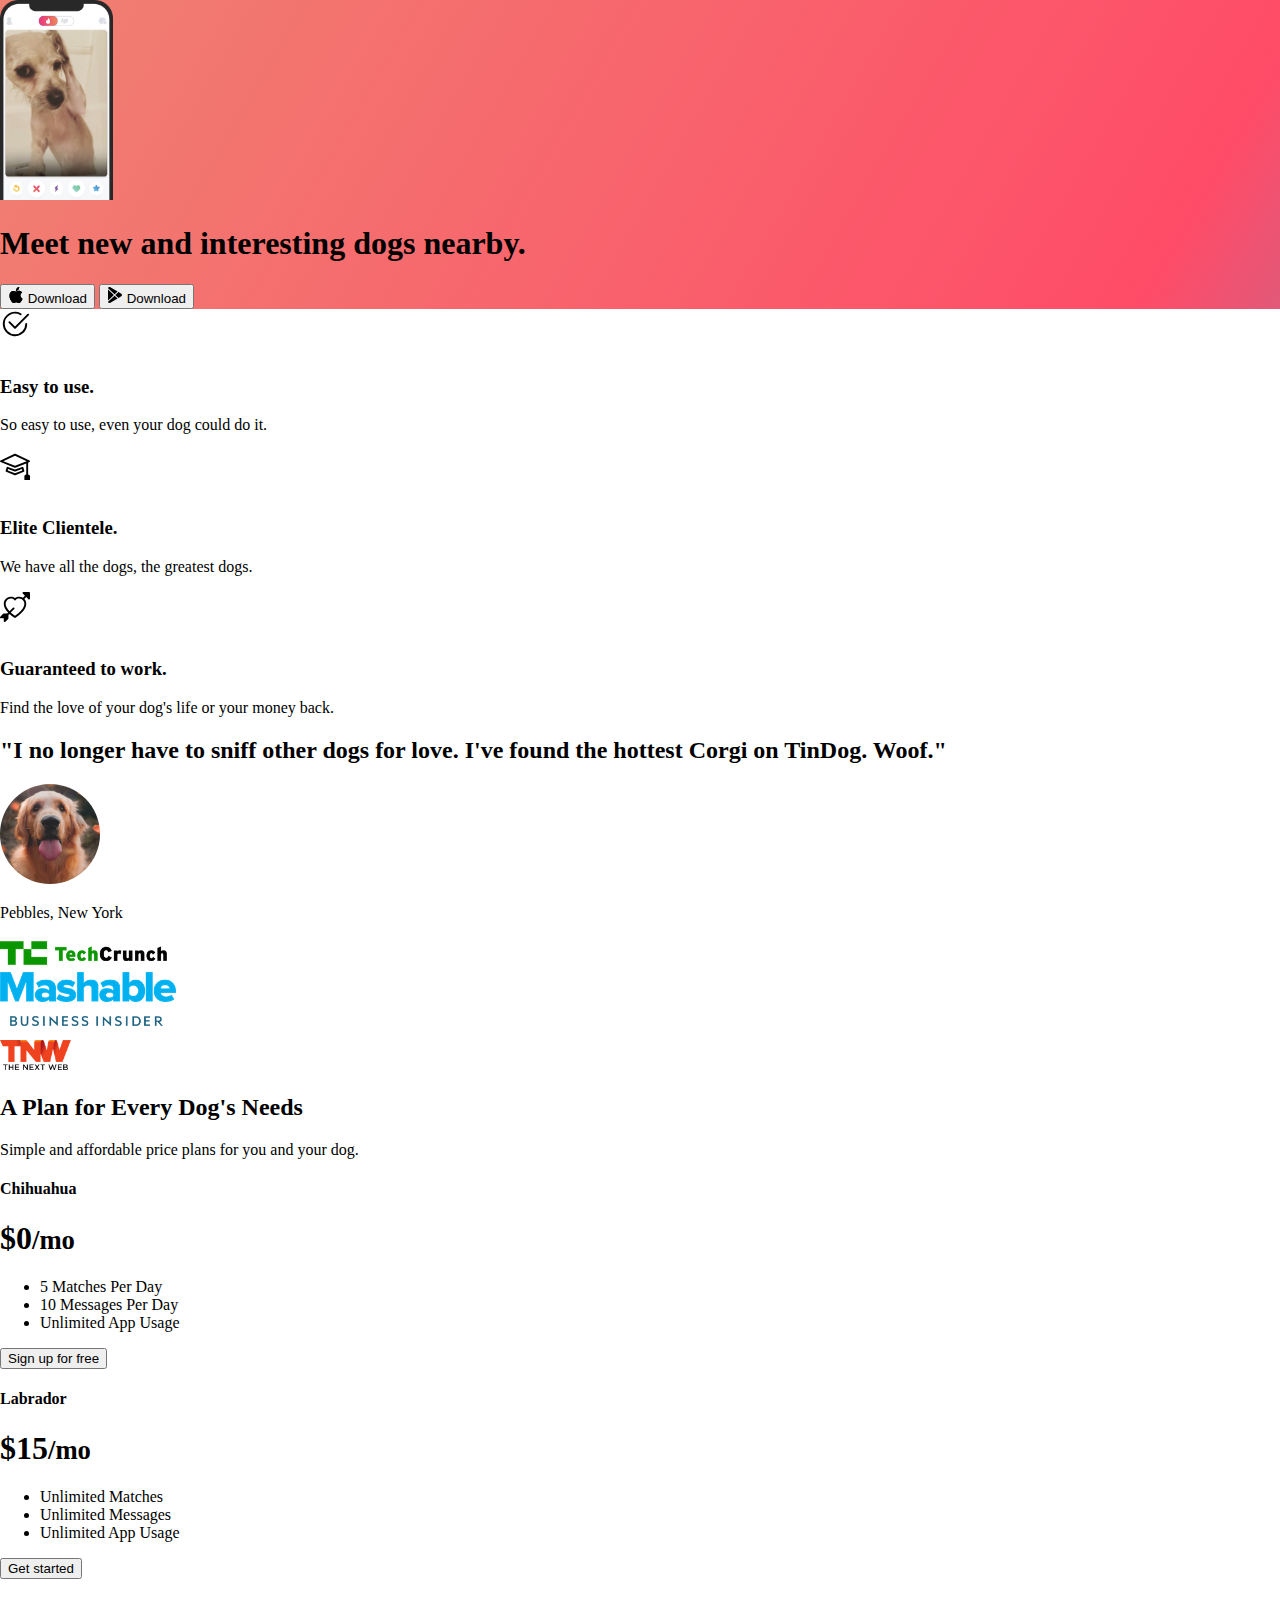
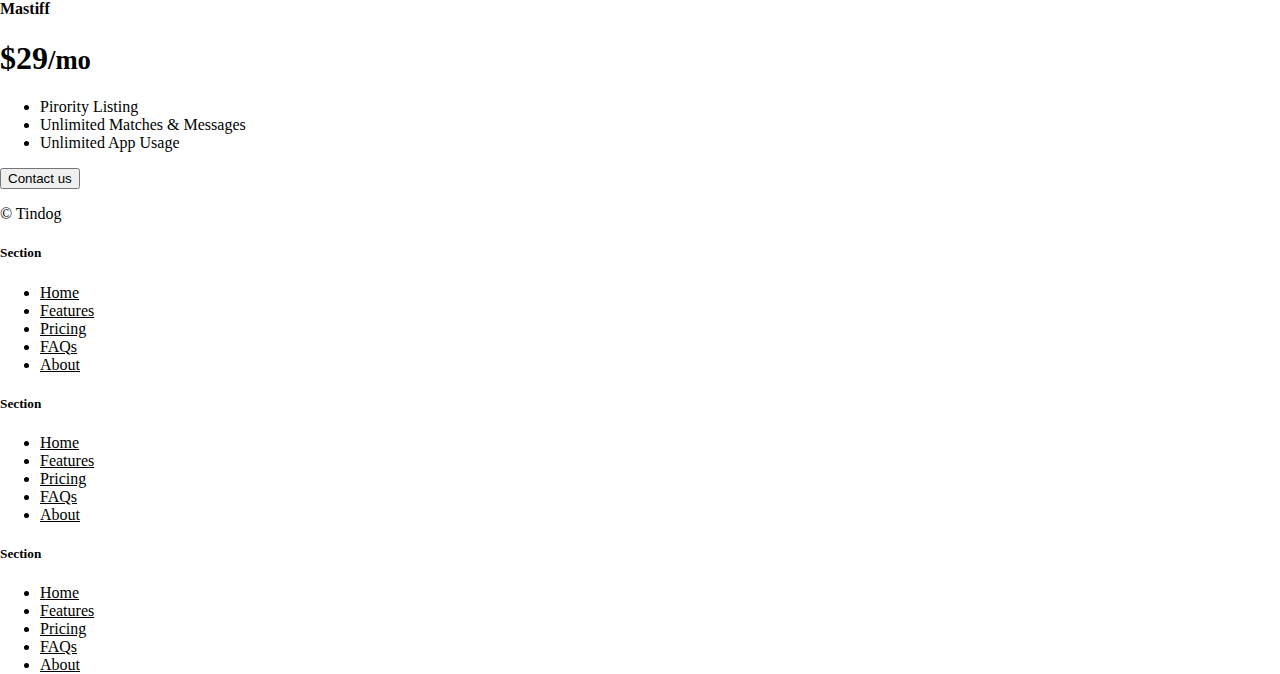
<file: tindog.html>
<!DOCTYPE html>
<html lang="en">

<head>
  <meta charset="UTF-8">
  <meta name="viewport" content="width=device-width, initial-scale=1.0">
  <title>TinDog</title>
  <link rel="stylesheet" href="./css/style.css">
  <link href="https://cdn.jsdelivr.net/npm/bootstrap@5.3.0/dist/css/bootstrap.min.css" rel="stylesheet" integrity="sha384-9ndCyUaIbzAi2FUVXJi0CjmCapSmO7SnpJef0486qhLnuZ2cdeRhO02iuK6FUUVM" crossorigin="anonymous">
</head>

<body>

  <!-- Title -->
  <section id="title" class="gradient-background">

    <div class="container col-xxl-8 px-4 pt-5">
      <div class="row flex-lg-row-reverse align-items-center g-5 pt-5">
        <div class="col-10 col-sm-8 col-lg-6">
          <img src="./images/iphone.png" class="d-block mx-lg-auto img-fluid" alt="Bootstrap Themes" height="200" loading="lazy">
        </div>
        <div class="col-lg-6">
          <h1 class="display-5 fw-bold text-body-emphasis lh-1 mb-3">Meet new and interesting dogs nearby.</h1>

          <div class="d-grid gap-2 d-md-flex justify-content-md-start">
            <button type="button" class="btn btn-light btn-lg px-4 me-md-2"><svg xmlns="http://www.w3.org/2000/svg" width="16" height="16" fill="currentColor" class="bi bi-apple mb-1" viewBox="0 0 16 16">
                <path d="M11.182.008C11.148-.03 9.923.023 8.857 1.18c-1.066 1.156-.902 2.482-.878 2.516.024.034 1.52.087 2.475-1.258.955-1.345.762-2.391.728-2.43Zm3.314 11.733c-.048-.096-2.325-1.234-2.113-3.422.212-2.189 1.675-2.789 1.698-2.854.023-.065-.597-.79-1.254-1.157a3.692 3.692 0 0 0-1.563-.434c-.108-.003-.483-.095-1.254.116-.508.139-1.653.589-1.968.607-.316.018-1.256-.522-2.267-.665-.647-.125-1.333.131-1.824.328-.49.196-1.422.754-2.074 2.237-.652 1.482-.311 3.83-.067 4.56.244.729.625 1.924 1.273 2.796.576.984 1.34 1.667 1.659 1.899.319.232 1.219.386 1.843.067.502-.308 1.408-.485 1.766-.472.357.013 1.061.154 1.782.539.571.197 1.111.115 1.652-.105.541-.221 1.324-1.059 2.238-2.758.347-.79.505-1.217.473-1.282Z"></path>
                <path d="M11.182.008C11.148-.03 9.923.023 8.857 1.18c-1.066 1.156-.902 2.482-.878 2.516.024.034 1.52.087 2.475-1.258.955-1.345.762-2.391.728-2.43Zm3.314 11.733c-.048-.096-2.325-1.234-2.113-3.422.212-2.189 1.675-2.789 1.698-2.854.023-.065-.597-.79-1.254-1.157a3.692 3.692 0 0 0-1.563-.434c-.108-.003-.483-.095-1.254.116-.508.139-1.653.589-1.968.607-.316.018-1.256-.522-2.267-.665-.647-.125-1.333.131-1.824.328-.49.196-1.422.754-2.074 2.237-.652 1.482-.311 3.83-.067 4.56.244.729.625 1.924 1.273 2.796.576.984 1.34 1.667 1.659 1.899.319.232 1.219.386 1.843.067.502-.308 1.408-.485 1.766-.472.357.013 1.061.154 1.782.539.571.197 1.111.115 1.652-.105.541-.221 1.324-1.059 2.238-2.758.347-.79.505-1.217.473-1.282Z"></path>
              </svg> Download</button>
            <button type="button" class="btn btn-outline-light btn-lg px-4"><svg xmlns="http://www.w3.org/2000/svg" width="16" height="16" fill="currentColor" class="bi bi-google-play mb-1" viewBox="0 0 16 16">
                <path d="M14.222 9.374c1.037-.61 1.037-2.137 0-2.748L11.528 5.04 8.32 8l3.207 2.96 2.694-1.586Zm-3.595 2.116L7.583 8.68 1.03 14.73c.201 1.029 1.36 1.61 2.303 1.055l7.294-4.295ZM1 13.396V2.603L6.846 8 1 13.396ZM1.03 1.27l6.553 6.05 3.044-2.81L3.333.215C2.39-.341 1.231.24 1.03 1.27Z"></path>
              </svg> Download</button>
          </div>
        </div>
      </div>
    </div>
  </section>

  <!-- Features -->

  <section id="features">
    <div class="container mt-5">
    <div class="row g-4 py-5 row-cols-1 row-cols-lg-3">
      <div class="col d-flex align-items-start">
        <div class="icon-square text-body-emphasis bg-body-secondary d-inline-flex align-items-center justify-content-center fs-4 flex-shrink-0 me-3">
          <svg xmlns="http://www.w3.org/2000/svg" height="30" fill="currentColor" class="bi bi-check2-circle" viewBox="0 0 16 16">
              <path d="M2.5 8a5.5 5.5 0 0 1 8.25-4.764.5.5 0 0 0 .5-.866A6.5 6.5 0 1 0 14.5 8a.5.5 0 0 0-1 0 5.5 5.5 0 1 1-11 0z" />
              <path d="M15.354 3.354a.5.5 0 0 0-.708-.708L8 9.293 5.354 6.646a.5.5 0 1 0-.708.708l3 3a.5.5 0 0 0 .708 0l7-7z" />
          </svg>
        </div>
        <div>
          <h3 class="fs-2 text-body-emphasis">Easy to use.</h3>
          <p>So easy to use, even your dog could do it.</p>
        </div>
      </div>
      <div class="col d-flex align-items-start">
        <div class="icon-square text-body-emphasis bg-body-secondary d-inline-flex align-items-center justify-content-center fs-4 flex-shrink-0 me-3">
          <svg xmlns="http://www.w3.org/2000/svg" height="30" fill="currentColor" class="bi bi-mortarboard" viewBox="0 0 16 16">
            <path d="M8.211 2.047a.5.5 0 0 0-.422 0l-7.5 3.5a.5.5 0 0 0 .025.917l7.5 3a.5.5 0 0 0 .372 0L14 7.14V13a1 1 0 0 0-1 1v2h3v-2a1 1 0 0 0-1-1V6.739l.686-.275a.5.5 0 0 0 .025-.917l-7.5-3.5ZM8 8.46 1.758 5.965 8 3.052l6.242 2.913L8 8.46Z"/>
            <path d="M4.176 9.032a.5.5 0 0 0-.656.327l-.5 1.7a.5.5 0 0 0 .294.605l4.5 1.8a.5.5 0 0 0 .372 0l4.5-1.8a.5.5 0 0 0 .294-.605l-.5-1.7a.5.5 0 0 0-.656-.327L8 10.466 4.176 9.032Zm-.068 1.873.22-.748 3.496 1.311a.5.5 0 0 0 .352 0l3.496-1.311.22.748L8 12.46l-3.892-1.556Z"/>
          </svg>
        </div>
        <div>
          <h3 class="fs-2 text-body-emphasis">Elite Clientele.</h3>
          <p>We have all the dogs, the greatest dogs.</p>
        </div>
      </div>
      <div class="col d-flex align-items-start">
        <div class="icon-square text-body-emphasis bg-body-secondary d-inline-flex align-items-center justify-content-center fs-4 flex-shrink-0 me-3">
          <svg xmlns="http://www.w3.org/2000/svg" height="30" fill="currentColor" class="bi bi-arrow-through-heart" viewBox="0 0 16 16">
            <path fill-rule="evenodd" d="M2.854 15.854A.5.5 0 0 1 2 15.5V14H.5a.5.5 0 0 1-.354-.854l1.5-1.5A.5.5 0 0 1 2 11.5h1.793l.53-.53c-.771-.802-1.328-1.58-1.704-2.32-.798-1.575-.775-2.996-.213-4.092C3.426 2.565 6.18 1.809 8 3.233c1.25-.98 2.944-.928 4.212-.152L13.292 2 12.147.854A.5.5 0 0 1 12.5 0h3a.5.5 0 0 1 .5.5v3a.5.5 0 0 1-.854.354L14 2.707l-1.006 1.006c.236.248.44.531.6.845.562 1.096.585 2.517-.213 4.092-.793 1.563-2.395 3.288-5.105 5.08L8 13.912l-.276-.182a21.86 21.86 0 0 1-2.685-2.062l-.539.54V14a.5.5 0 0 1-.146.354l-1.5 1.5Zm2.893-4.894A20.419 20.419 0 0 0 8 12.71c2.456-1.666 3.827-3.207 4.489-4.512.679-1.34.607-2.42.215-3.185-.817-1.595-3.087-2.054-4.346-.761L8 4.62l-.358-.368c-1.259-1.293-3.53-.834-4.346.761-.392.766-.464 1.845.215 3.185.323.636.815 1.33 1.519 2.065l1.866-1.867a.5.5 0 1 1 .708.708L5.747 10.96Z" />
          </svg>
        </div>
        <div>
          <h3 class="fs-2 text-body-emphasis">Guaranteed to work.</h3>
          <p>Find the love of your dog's life or your money back.</p>
        </div>
      </div>
    </div>
    </div>
  </section>

  <!-- Testimonial -->

  <section id="testimonial">
    <div class="my-5">
      <div class="p-5 text-center bg-body-tertiary">
        <div class="container py-5">
          <h2 class="text-body-emphasis">"I no longer have to sniff other dogs for love. I've found the hottest Corgi on
            TinDog. Woof."</h2>
          <img class="profile-img mt-5" src="./images/dog-img.jpg" alt="dog image">
          <p class="col-lg-8 mx-auto lead mt-2">
            Pebbles, New York
          </p>
        </div>

        <div class="container">
          <div class="row">
            <div class="col-lg-3 col-sm-12">
              <img src="./images/techcrunch.png" alt="techcrunch" height="30">
            </div>
            <div class="col-lg-3 col-sm-12">
              <img src="./images/mashable.png" alt="mashable" height="30">
            </div>
            <div class="col-lg-3 col-sm-12">
              <img src="./images/bizinsider.png" alt="bizinsider" height="30">
            </div>
            <div class="col-lg-3 col-sm-12">
              <img src="./images/tnw.png" alt="tnw" height="30">
            </div>
          </div>
        </div>
      </div>
    </div>
  </section>

  <!-- Pricing -->

 <section id="pricing">
    <div class="container">
      <div class="pricing-header p-3 pb-md-4 mx-auto text-center">
        <h2 class="display-4 fw-normal">A Plan for Every Dog's Needs</h2>
        <p class="fs-5 text-body-secondary">Simple and affordable price plans for you and your dog.
      </p></div>
      <div class="row row-cols-1 row-cols-md-3 mb-3 text-center">
        <div class="col">
          <div class="card mb-4 rounded-3 shadow-sm">
            <div class="card-header py-3">
              <h4 class="my-0 fw-normal">Chihuahua</h4>
            </div>
            <div class="card-body">
              <h1 class="card-title pricing-card-title">$0<small class="text-body-secondary fw-light">/mo</small></h1>
              <ul class="list-unstyled mt-3 mb-4">
                <li>5 Matches Per Day</li>
                <li>10 Messages Per Day</li>
                <li>Unlimited App Usage</li>
              </ul>
              <button type="button" class="w-100 btn btn-lg btn-outline-dark">Sign up for free</button>
            </div>
          </div>
        </div>
        <div class="col">
          <div class="card mb-4 rounded-3 shadow-sm">
            <div class="card-header py-3">
              <h4 class="my-0 fw-normal">Labrador</h4>
            </div>
            <div class="card-body">
              <h1 class="card-title pricing-card-title">$15<small class="text-body-secondary fw-light">/mo</small></h1>
              <ul class="list-unstyled mt-3 mb-4">
                <li>Unlimited Matches</li>
                <li>Unlimited Messages</li>
                <li>Unlimited App Usage</li>
              </ul>
              <button type="button" class="w-100 btn btn-lg btn-dark">Get started</button>
            </div>
          </div>
        </div>
        <div class="col">
          <div class="card mb-4 rounded-3 shadow-sm border-dark">
            <div class="card-header py-3 text-bg-dark border-dark">
              <h4 class="my-0 fw-normal">Mastiff</h4>
            </div>
            <div class="card-body">
              <h1 class="card-title pricing-card-title">$29<small class="text-body-secondary fw-light">/mo</small></h1>
              <ul class="list-unstyled mt-3 mb-4">
                <li>Pirority Listing</li>
                <li>Unlimited Matches &amp; Messages</li>
                <li>Unlimited App Usage</li>
              </ul>
              <button type="button" class="w-100 btn btn-lg btn-dark">Contact us</button>
            </div>
          </div>
        </div>
      </div>
    </div>
  </section>

  <!-- Footer -->

  <section id="contact" class="gradient-background">
    <div class="container ">
      <footer class="row row-cols-1 row-cols-sm-2 row-cols-md-5 py-5 mt-5">
        <div class="col mb-3">

          <p class="text-body-secondary">© Tindog</p>
        </div>

        <div class="col mb-3">

        </div>

        <div class="col mb-3">
          <h5>Section</h5>
          <ul class="nav flex-column">
            <li class="nav-item mb-2"><a href="#" class="nav-link p-0 text-body-secondary">Home</a></li>
            <li class="nav-item mb-2"><a href="#" class="nav-link p-0 text-body-secondary">Features</a></li>
            <li class="nav-item mb-2"><a href="#" class="nav-link p-0 text-body-secondary">Pricing</a></li>
            <li class="nav-item mb-2"><a href="#" class="nav-link p-0 text-body-secondary">FAQs</a></li>
            <li class="nav-item mb-2"><a href="#" class="nav-link p-0 text-body-secondary">About</a></li>
          </ul>
        </div>

        <div class="col mb-3">
          <h5>Section</h5>
          <ul class="nav flex-column">
            <li class="nav-item mb-2"><a href="#" class="nav-link p-0 text-body-secondary">Home</a></li>
            <li class="nav-item mb-2"><a href="#" class="nav-link p-0 text-body-secondary">Features</a></li>
            <li class="nav-item mb-2"><a href="#" class="nav-link p-0 text-body-secondary">Pricing</a></li>
            <li class="nav-item mb-2"><a href="#" class="nav-link p-0 text-body-secondary">FAQs</a></li>
            <li class="nav-item mb-2"><a href="#" class="nav-link p-0 text-body-secondary">About</a></li>
          </ul>
        </div>

        <div class="col mb-3">
          <h5>Section</h5>
          <ul class="nav flex-column">
            <li class="nav-item mb-2"><a href="#" class="nav-link p-0 text-body-secondary">Home</a></li>
            <li class="nav-item mb-2"><a href="#" class="nav-link p-0 text-body-secondary">Features</a></li>
            <li class="nav-item mb-2"><a href="#" class="nav-link p-0 text-body-secondary">Pricing</a></li>
            <li class="nav-item mb-2"><a href="#" class="nav-link p-0 text-body-secondary">FAQs</a></li>
            <li class="nav-item mb-2"><a href="#" class="nav-link p-0 text-body-secondary">About</a></li>
          </ul>
        </div>
      </footer>
    </div>
  </section>

  <script src="https://cdn.jsdelivr.net/npm/bootstrap@5.3.0/dist/js/bootstrap.bundle.min.js" integrity="sha384-geWF76RCwLtnZ8qwWowPQNguL3RmwHVBC9FhGdlKrxdiJJigb/j/68SIy3Te4Bkz" crossorigin="anonymous"></script>
</body>

</html>
</file>
<file: css/style.css>
.nav-link {
    color: black;
}

.profile-img {
    height: 300px;
    border-radius: 50%;
  }

.profile-imgl {
    height: 100px;
    border-radius: 50%;
}

.spotify-link {
    color: black;
}

.bi-spotify {
    color: #000;
}

.anch {
    color: white;
    text-decoration: none;

}


.gradient-background {
  background: linear-gradient(300deg, #00bfff, #ff4c68, #ef8172);
  background-size: 180% 180%;
  animation: gradient-animation 18s ease infinite;
}

@keyframes gradient-animation {
  0% {
    background-position: 0% 50%;
  }
  50% {
    background-position: 100% 50%;
  }
  100% {
    background-position: 0% 50%;
  }
}

.icon-square {
  width: 3rem;
  height: 3rem;
  border-radius: 0.75rem;
}

.profile-img {
  height: 100px;
  border-radius: 50%;
}

body{ min-height:100vh; margin:0; position:relative; }
header{ min-height:50px; }

/* Trick: */
body {
  position: relative;
}

body::after {
  content: '';
  display: block;
  height: 50px; /* Set same as footer's height */
}

footer {
  position: absolute;
  bottom: 0;
  width: 50%;
  height: 50px;
}
</file>
